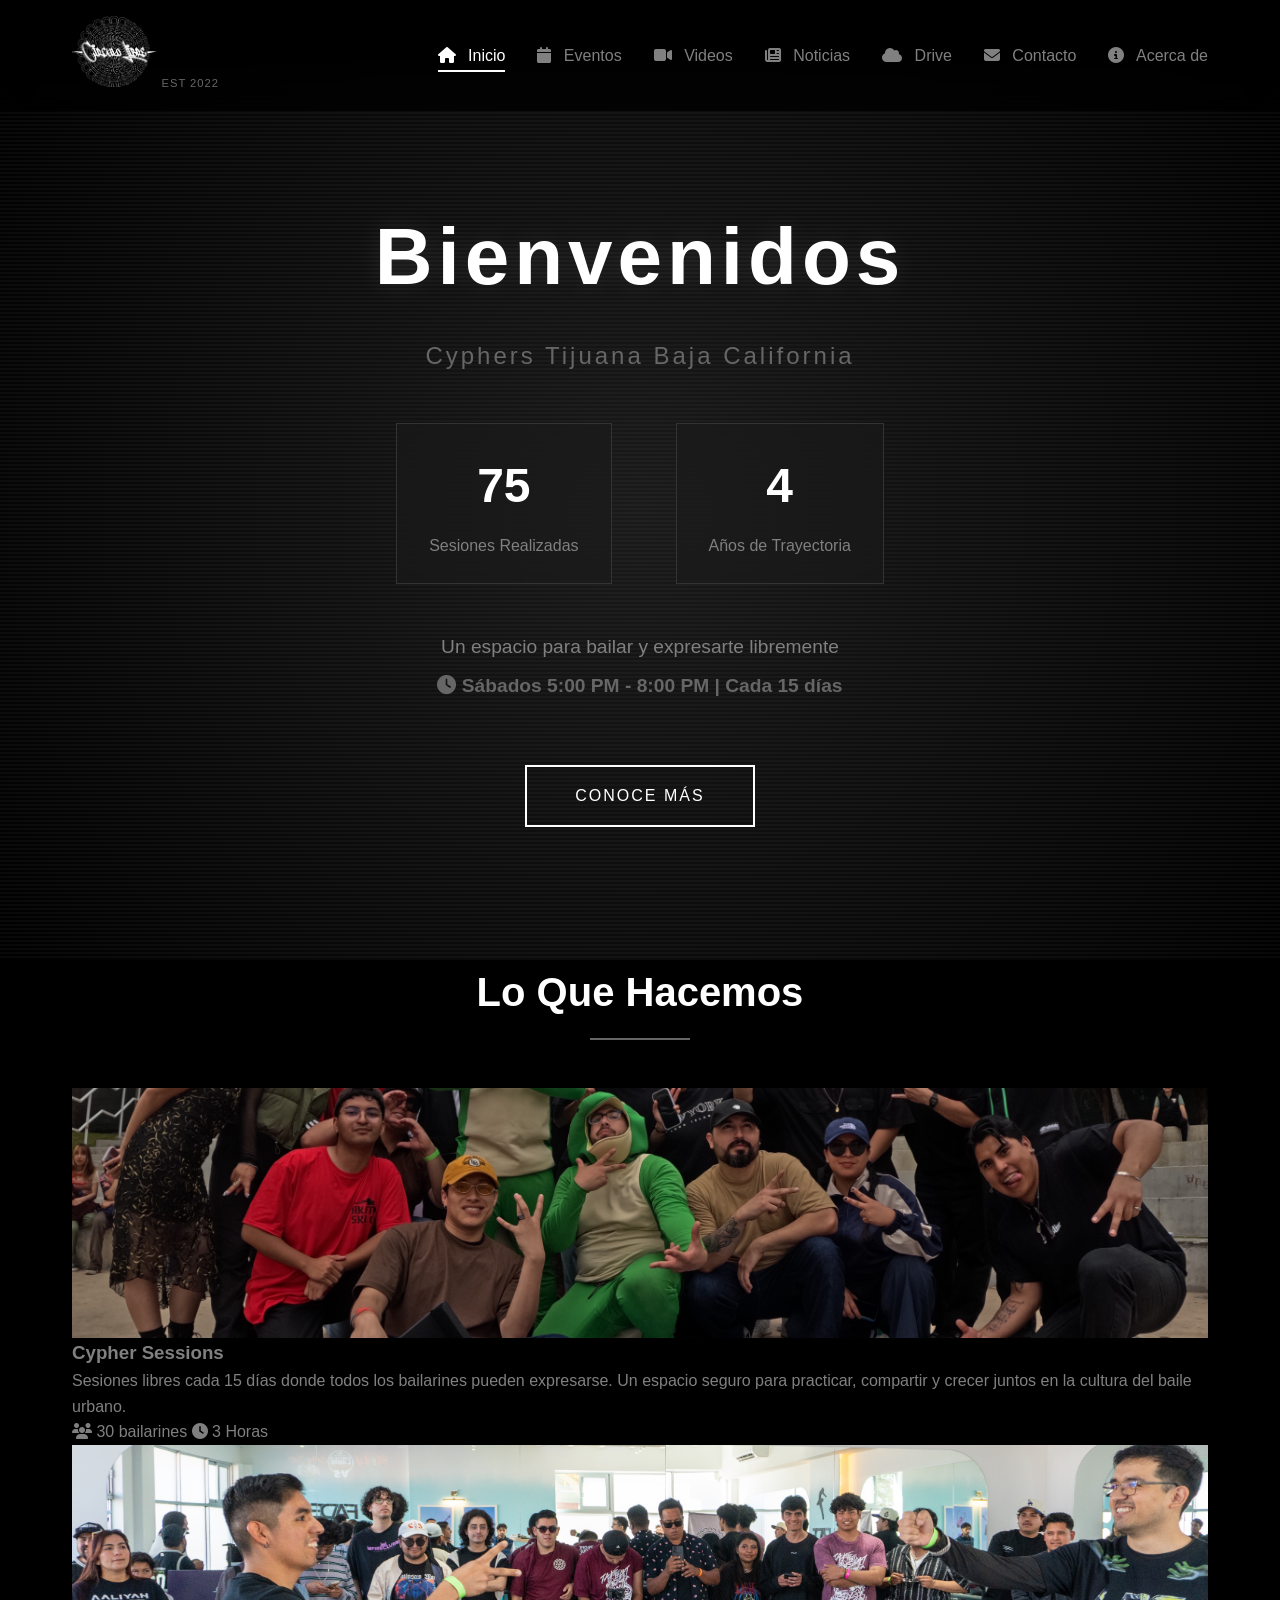
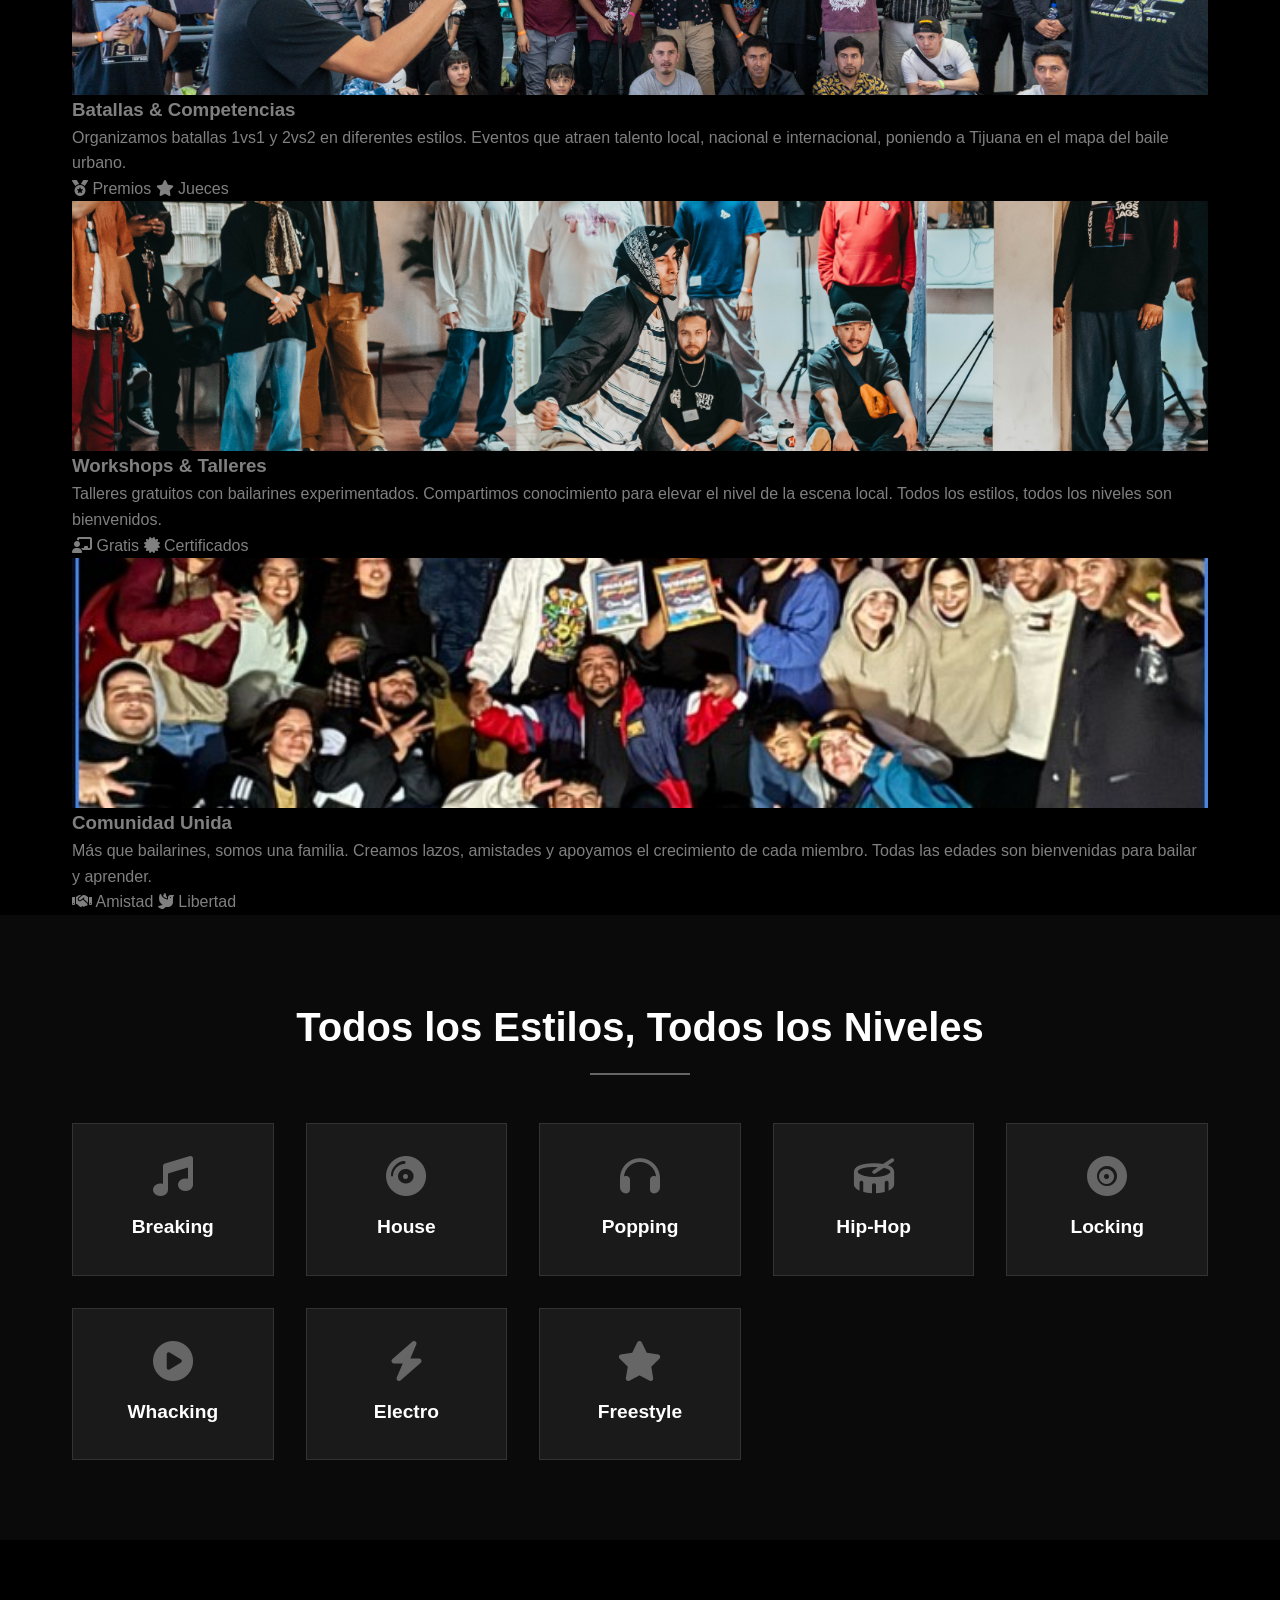
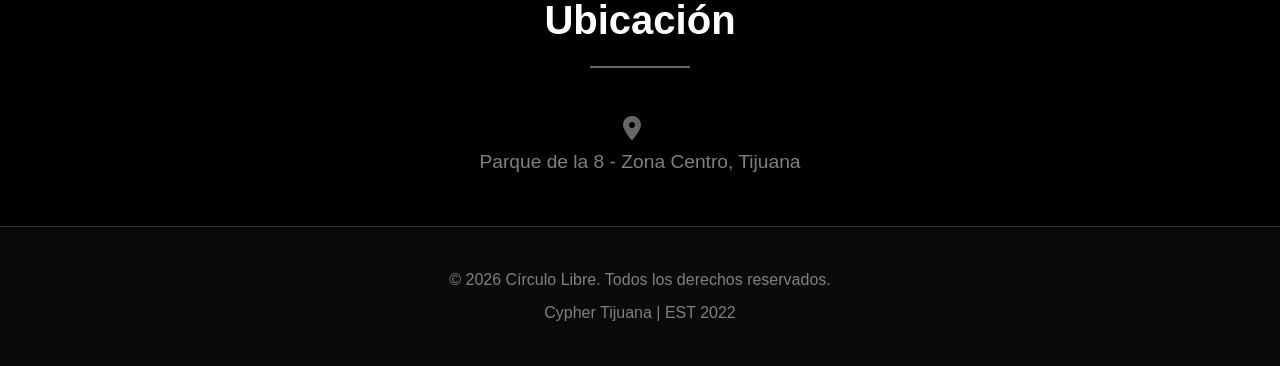
<file: index.html>
<!DOCTYPE html>
<html lang="es">
<head>
    <meta charset="UTF-8">
    <meta name="viewport" content="width=device-width, initial-scale=1.0">
    <title>Círculo Libre - Cyphers Tijuana</title>
    <link rel="stylesheet" href="styles.css">
    <link rel="stylesheet" href="https://cdnjs.cloudflare.com/ajax/libs/font-awesome/6.4.0/css/all.min.css">
</head>
<body>
    <nav class="navbar">
        <div class="nav-container">
            <div class="nav-logo">
                  <img src="img/circulo.png" alt="Circulo Libre" style="width: 85px; height: auto;">
                <span class="nav-subtitle">EST 2022</span>
            </div>
            <ul class="nav-menu">
                <li><a href="index.html" class="active"><i class="fas fa-home"></i> Inicio</a></li>
                <li><a href="eventos.html"><i class="fas fa-calendar"></i> Eventos</a></li>
                <li><a href="videos.html"><i class="fas fa-video"></i> Videos</a></li>
                <li><a href="noticias.html"><i class="fas fa-newspaper"></i> Noticias</a></li>
                <li><a href="drive.html"><i class="fas fa-cloud"></i> Drive</a></li>
                <li><a href="contacto.html"><i class="fas fa-envelope"></i> Contacto</a></li>
                <li><a href="acerca.html"><i class="fas fa-info-circle"></i> Acerca de</a></li>
            </ul>
            <div class="hamburger">
                <span></span>
                <span></span>
                <span></span>
            </div>
        </div>
    </nav>

    <section class="hero">
        <div class="hero-content">
            <h1 class="hero-title animate-fade-in">Bienvenidos</h1>
            <p class="hero-subtitle animate-slide-up">Cyphers Tijuana Baja California</p>
            <div class="hero-stats animate-fade-in">
                <div class="stat-box">
                    <h2 class="stat-number" data-target="75">0</h2>
                    <p>Sesiones Realizadas</p>
                </div>
                <div class="stat-box">
                    <h2 class="stat-number" data-target="4">0</h2>
                    <p>Años de Trayectoria</p>
                </div>
            </div>
            <div class="hero-description animate-slide-up">
                <p>Un espacio para bailar y expresarte libremente</p>
                <p class="schedule"><i class="fas fa-clock"></i> Sábados 5:00 PM - 8:00 PM | Cada 15 días</p>
            </div>
            <a href="#featured" class="cta-button animate-pulse">Conoce Más</a>
        </div>
        <div class="hero-bg"></div>
    </section>

    <!-- Sección "Lo Que Hacemos" con 4 fotos -->
    <section id="featured" class="featured-section">
        <div class="container">
            <h2 class="section-title">Lo Que Hacemos</h2>
            <div class="featured-grid">
                <div class="featured-card animate-fade-in">
                    <div class="featured-image">
                        <img src="img/eventos/geck.jpg" alt="Cypher Sessions">
                        <div class="featured-overlay">
                            <i class="fas fa-circle-notch"></i>
                        </div>
                    </div>
                    <div class="featured-content">
                        <h3>Cypher Sessions</h3>
                        <p>Sesiones libres cada 15 días donde todos los bailarines pueden expresarse. Un espacio seguro para practicar, compartir y crecer juntos en la cultura del baile urbano.</p>
                        <div class="featured-stats">
                            <span><i class="fas fa-users"></i> 30 bailarines</span>
                            <span><i class="fas fa-clock"></i> 3 Horas</span>
                        </div>
                    </div>
                </div>

                <div class="featured-card animate-fade-in">
                    <div class="featured-image">
                        <img src="img/eventos/an4.JPG" alt="Batallas">
                        <div class="featured-overlay">
                            <i class="fas fa-trophy"></i>
                        </div>
                    </div>
                    <div class="featured-content">
                        <h3>Batallas & Competencias</h3>
                        <p>Organizamos batallas 1vs1 y 2vs2 en diferentes estilos. Eventos que atraen talento local, nacional e internacional, poniendo a Tijuana en el mapa del baile urbano.</p>
                        <div class="featured-stats">
                            <span><i class="fas fa-medal"></i> Premios</span>
                            <span><i class="fas fa-star"></i> Jueces </span>
                        </div>
                    </div>
                </div>

                <div class="featured-card animate-fade-in">
                    <div class="featured-image">
                        <img src="img/eventos/an3.jpg" alt="Workshops">
                        <div class="featured-overlay">
                            <i class="fas fa-graduation-cap"></i>
                        </div>
                    </div>
                    <div class="featured-content">
                        <h3>Workshops & Talleres</h3>
                        <p>Talleres gratuitos con bailarines experimentados. Compartimos conocimiento para elevar el nivel de la escena local. Todos los estilos, todos los niveles son bienvenidos.</p>
                        <div class="featured-stats">
                            <span><i class="fas fa-chalkboard-teacher"></i> Gratis</span>
                            <span><i class="fas fa-certificate"></i> Certificados</span>
                        </div>
                    </div>
                </div>

                <div class="featured-card animate-fade-in">
                    <div class="featured-image">
                        <img src="img/eventos/an2.jpg" alt="Comunidad">
                        <div class="featured-overlay">
                            <i class="fas fa-heart"></i>
                        </div>
                    </div>
                    <div class="featured-content">
                        <h3>Comunidad Unida</h3>
                        <p>Más que bailarines, somos una familia. Creamos lazos, amistades y apoyamos el crecimiento de cada miembro. Todas las edades son bienvenidas para bailar y aprender.</p>
                        <div class="featured-stats">
                            <span><i class="fas fa-handshake"></i> Amistad</span>
                            <span><i class="fas fa-dove"></i> Libertad</span>
                        </div>
                    </div>
                </div>
            </div>
        </div>
    </section>

    <section class="info-section">
        <div class="container">
            <h2 class="section-title">Todos los Estilos, Todos los Niveles</h2>
            <div class="styles-grid">
                <div class="style-card">
                    <i class="fas fa-music"></i>
                    <h3>Breaking</h3>
                </div>
                <div class="style-card">
                    <i class="fas fa-compact-disc"></i>
                    <h3>House</h3>
                </div>
                <div class="style-card">
                    <i class="fas fa-headphones"></i>
                    <h3>Popping</h3>
                </div>
                <div class="style-card">
                    <i class="fas fa-drum"></i>
                    <h3>Hip-Hop</h3>
                </div>
                <div class="style-card">
                    <i class="fas fa-record-vinyl"></i>
                    <h3>Locking</h3>
                </div>
                <div class="style-card">
                    <i class="fas fa-play-circle"></i>
                    <h3>Whacking</h3>
                </div>
                <div class="style-card">
                    <i class="fas fa-bolt"></i>
                    <h3>Electro</h3>
                </div>
                <div class="style-card">
                    <i class="fas fa-star"></i>
                    <h3>Freestyle</h3>
                </div>
            </div>
        </div>
    </section>

    <section class="location-section">
        <div class="container">
            <h2 class="section-title">Ubicación</h2>
            <div class="location-info">
                <i class="fas fa-map-marker-alt"></i>
                <p>Parque de la 8 - Zona Centro, Tijuana</p>
            </div>
        </div>
    </section>

    <footer class="footer">
        <div class="footer-content">
                <p>&copy; 2026 Círculo Libre</p>
            <p>Cypher Tijuana | EST 2022</p>
        </div>
    </footer>

    <script src="script.js"></script>
</body>
</html>
</file>
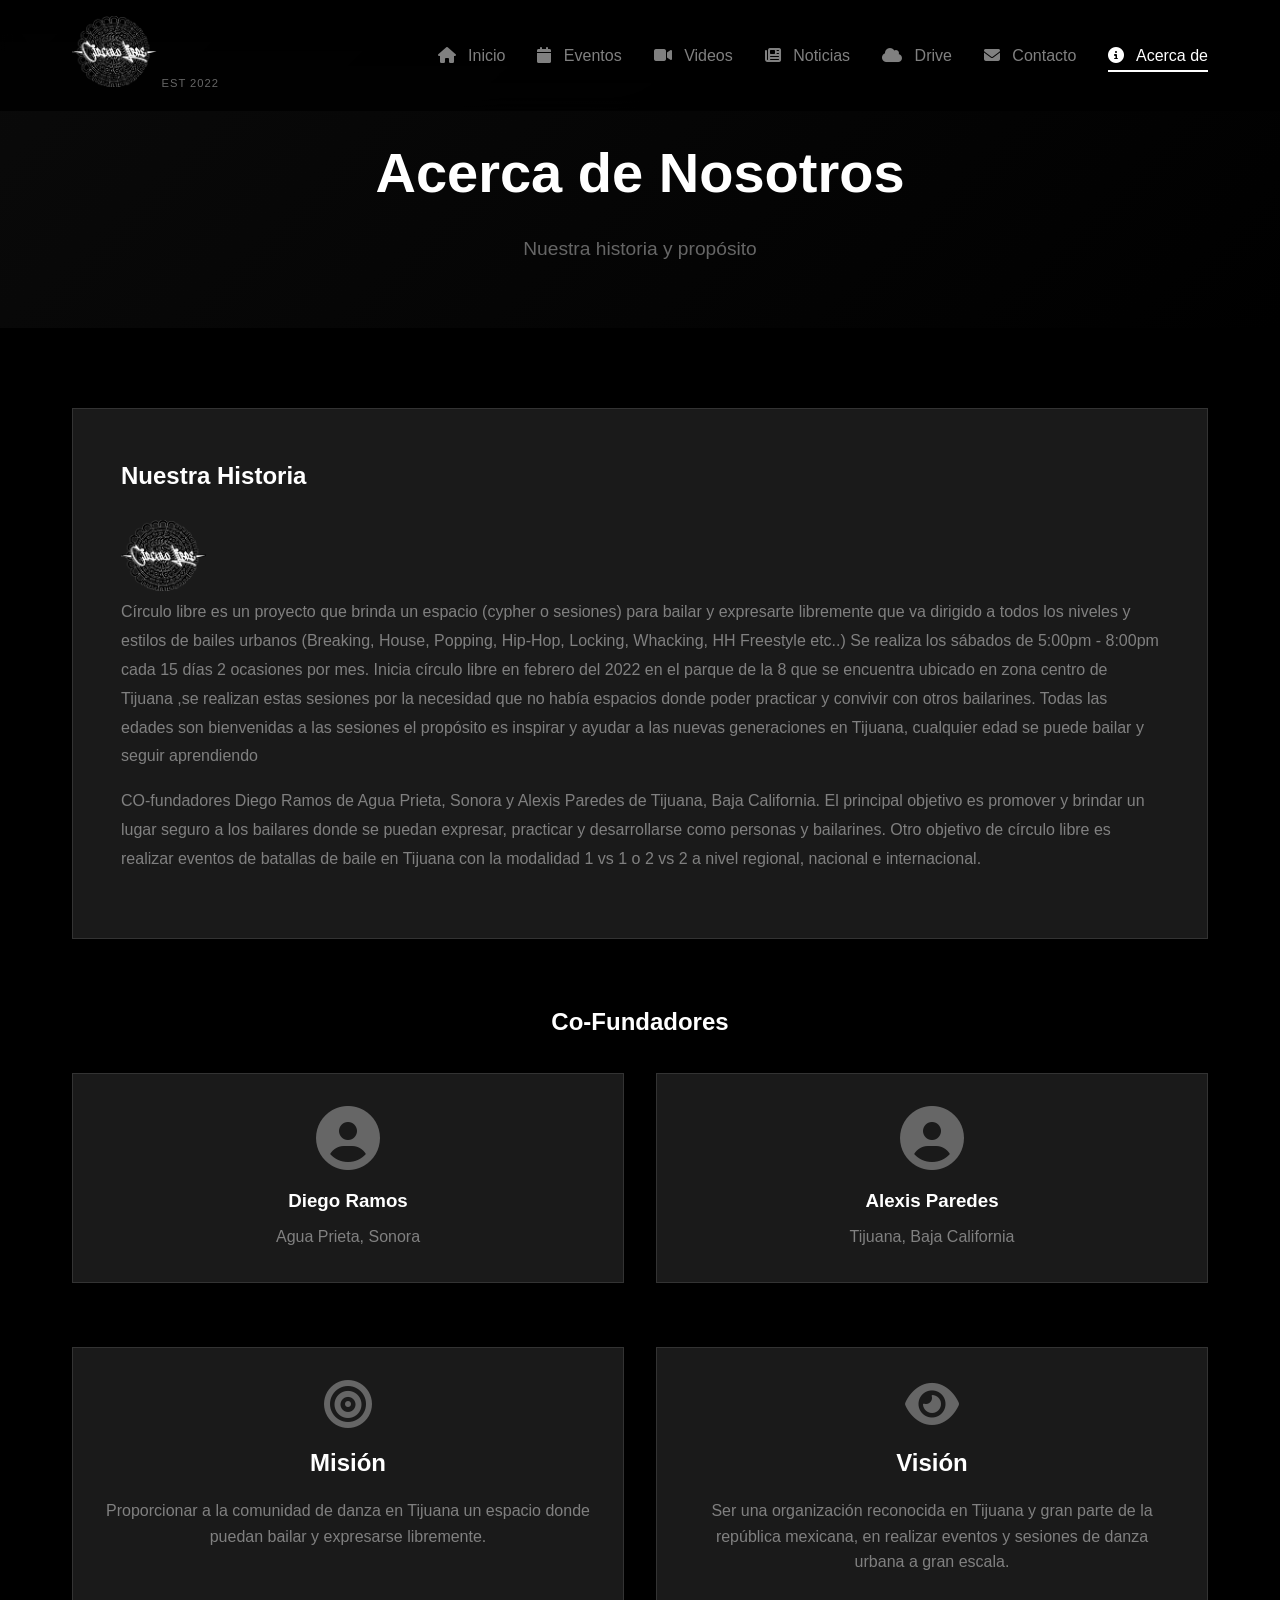
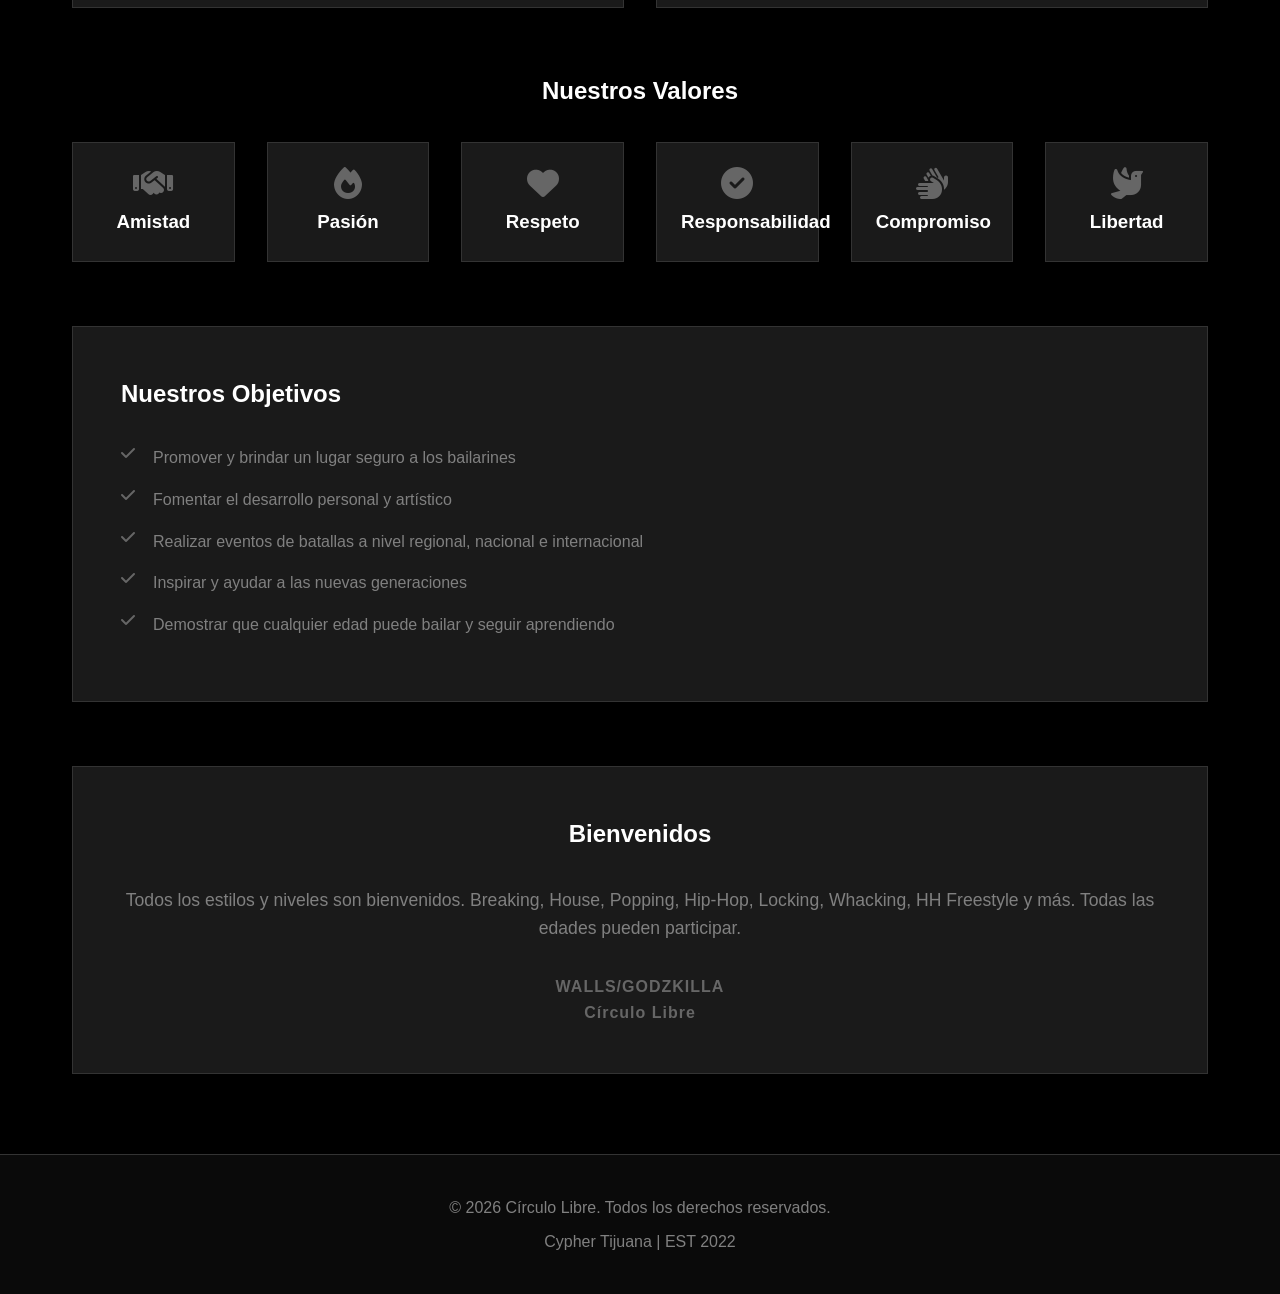
<file: acerca.html>
<!DOCTYPE html>
<html lang="es">
<head>
    <meta charset="UTF-8">
    <meta name="viewport" content="width=device-width, initial-scale=1.0">
    <title>Acerca de - Círculo Libre</title>
    <link rel="stylesheet" href="styles.css">
    <link rel="stylesheet" href="https://cdnjs.cloudflare.com/ajax/libs/font-awesome/6.4.0/css/all.min.css">
</head>
<body>
    <nav class="navbar">
        <div class="nav-container">
            <div class="nav-logo">
             <img src="img/circulo.png" alt="Circulo Libre" style="width: 85px; height: auto;">
                <span class="nav-subtitle">EST 2022</span>
            </div>
            <ul class="nav-menu">
                <li><a href="index.html"><i class="fas fa-home"></i> Inicio</a></li>
                <li><a href="eventos.html"><i class="fas fa-calendar"></i> Eventos</a></li>
                <li><a href="videos.html"><i class="fas fa-video"></i> Videos</a></li>
                <li><a href="noticias.html"><i class="fas fa-newspaper"></i> Noticias</a></li>
                <li><a href="drive.html"><i class="fas fa-cloud"></i> Drive</a></li>
                <li><a href="contacto.html"><i class="fas fa-envelope"></i> Contacto</a></li>
                <li><a href="acerca.html" class="active"><i class="fas fa-info-circle"></i> Acerca de</a></li>
            </ul>
            <div class="hamburger">
                <span></span>
                <span></span>
                <span></span>
            </div>
        </div>
    </nav>

    <section class="page-header">
        <h1 class="page-title animate-fade-in">Acerca de Nosotros</h1>
        <p class="page-subtitle animate-slide-up">Nuestra historia y propósito</p>
    </section>

    <section class="about-section">
        <div class="container">
            <div class="about-story animate-fade-in">
                <h2>Nuestra Historia</h2>
                <img src="img/circulo.png" alt="Circulo Libre" style="width: 85px; height: auto;">
                <p>Círculo libre es un proyecto que brinda un espacio (cypher o sesiones) para bailar y expresarte libremente que va dirigido a todos los niveles y estilos de bailes urbanos (Breaking, House, Popping, Hip-Hop, Locking, Whacking, HH Freestyle  etc..) Se realiza los 
                    sábados de 5:00pm - 8:00pm cada 15 días 2 ocasiones por mes. Inicia círculo libre en febrero del 2022 en el parque de la 8 que se encuentra ubicado en zona centro de Tijuana ,se realizan  estas sesiones  por la necesidad  que no había espacios donde poder practicar y convivir con otros bailarines. Todas las edades  son bienvenidas a las sesiones el propósito es inspirar y ayudar a las nuevas  generaciones en Tijuana, cualquier edad se puede bailar  y seguir aprendiendo</p>
                <p>CO-fundadores Diego Ramos de Agua Prieta, Sonora y Alexis Paredes  de Tijuana, Baja California. El principal objetivo es promover y brindar un lugar seguro a los bailares donde se puedan expresar, practicar y desarrollarse como personas y bailarines. Otro objetivo de círculo libre es realizar eventos de batallas de baile en Tijuana con la modalidad 1 vs 1 o 2 vs 2 a nivel regional, nacional e internacional.</p>
            </div>

            <div class="founders animate-fade-in">
                <h2>Co-Fundadores</h2>
                <div class="founders-grid">
                    <div class="founder-card">
                        <i class="fas fa-user-circle"></i>
                        <h3>Diego Ramos</h3>
                        <p>Agua Prieta, Sonora</p>
                    </div>
                    <div class="founder-card">
                        <i class="fas fa-user-circle"></i>
                        <h3>Alexis Paredes</h3>
                        <p>Tijuana, Baja California</p>
                    </div>
                </div>
            </div>

            <div class="mission-vision animate-fade-in">
                <div class="mv-card">
                    <i class="fas fa-bullseye"></i>
                    <h2>Misión</h2>
                    <p>Proporcionar a la comunidad de danza en Tijuana un espacio donde puedan bailar y expresarse libremente.</p>
                </div>
                <div class="mv-card">
                    <i class="fas fa-eye"></i>
                    <h2>Visión</h2>
                    <p>Ser una organización reconocida en Tijuana y gran parte de la república mexicana, en realizar eventos y sesiones de danza urbana a gran escala.</p>
                </div>
            </div>

            <div class="values animate-fade-in">
                <h2>Nuestros Valores</h2>
                <div class="values-grid">
                    <div class="value-item">
                        <i class="fas fa-handshake"></i>
                        <h3>Amistad</h3>
                    </div>
                    <div class="value-item">
                        <i class="fas fa-fire"></i>
                        <h3>Pasión</h3>
                    </div>
                    <div class="value-item">
                        <i class="fas fa-heart"></i>
                        <h3>Respeto</h3>
                    </div>
                    <div class="value-item">
                        <i class="fas fa-check-circle"></i>
                        <h3>Responsabilidad</h3>
                    </div>
                    <div class="value-item">
                        <i class="fas fa-hands"></i>
                        <h3>Compromiso</h3>
                    </div>
                    <div class="value-item">
                        <i class="fas fa-dove"></i>
                        <h3>Libertad</h3>
                    </div>
                </div>
            </div>

            <div class="objectives animate-fade-in">
                <h2>Nuestros Objetivos</h2>
                <ul class="objectives-list">
                    <li><i class="fas fa-check"></i> Promover y brindar un lugar seguro a los bailarines</li>
                    <li><i class="fas fa-check"></i> Fomentar el desarrollo personal y artístico</li>
                    <li><i class="fas fa-check"></i> Realizar eventos de batallas a nivel regional, nacional e internacional</li>
                    <li><i class="fas fa-check"></i> Inspirar y ayudar a las nuevas generaciones</li>
                    <li><i class="fas fa-check"></i> Demostrar que cualquier edad puede bailar y seguir aprendiendo</li>
                </ul>
            </div>

            <div class="welcome-message animate-fade-in">
                <h2>Bienvenidos</h2>
                <p class="welcome-text">Todos los estilos y niveles son bienvenidos. Breaking, House, Popping, Hip-Hop, Locking, Whacking, HH Freestyle y más. Todas las edades pueden participar.</p>
                <p class="signature">WALLS/GODZKILLA<br>Círculo Libre</p>
            </div>
        </div>
    </section>

    <footer class="footer">
        <div class="footer-content">
            <p>&copy; 2026 Círculo Libre</p>
            <p>Cypher Tijuana | EST 2022</p>
        </div>
    </footer>

    <script src="script.js"></script>
</body>
</html>
</file>
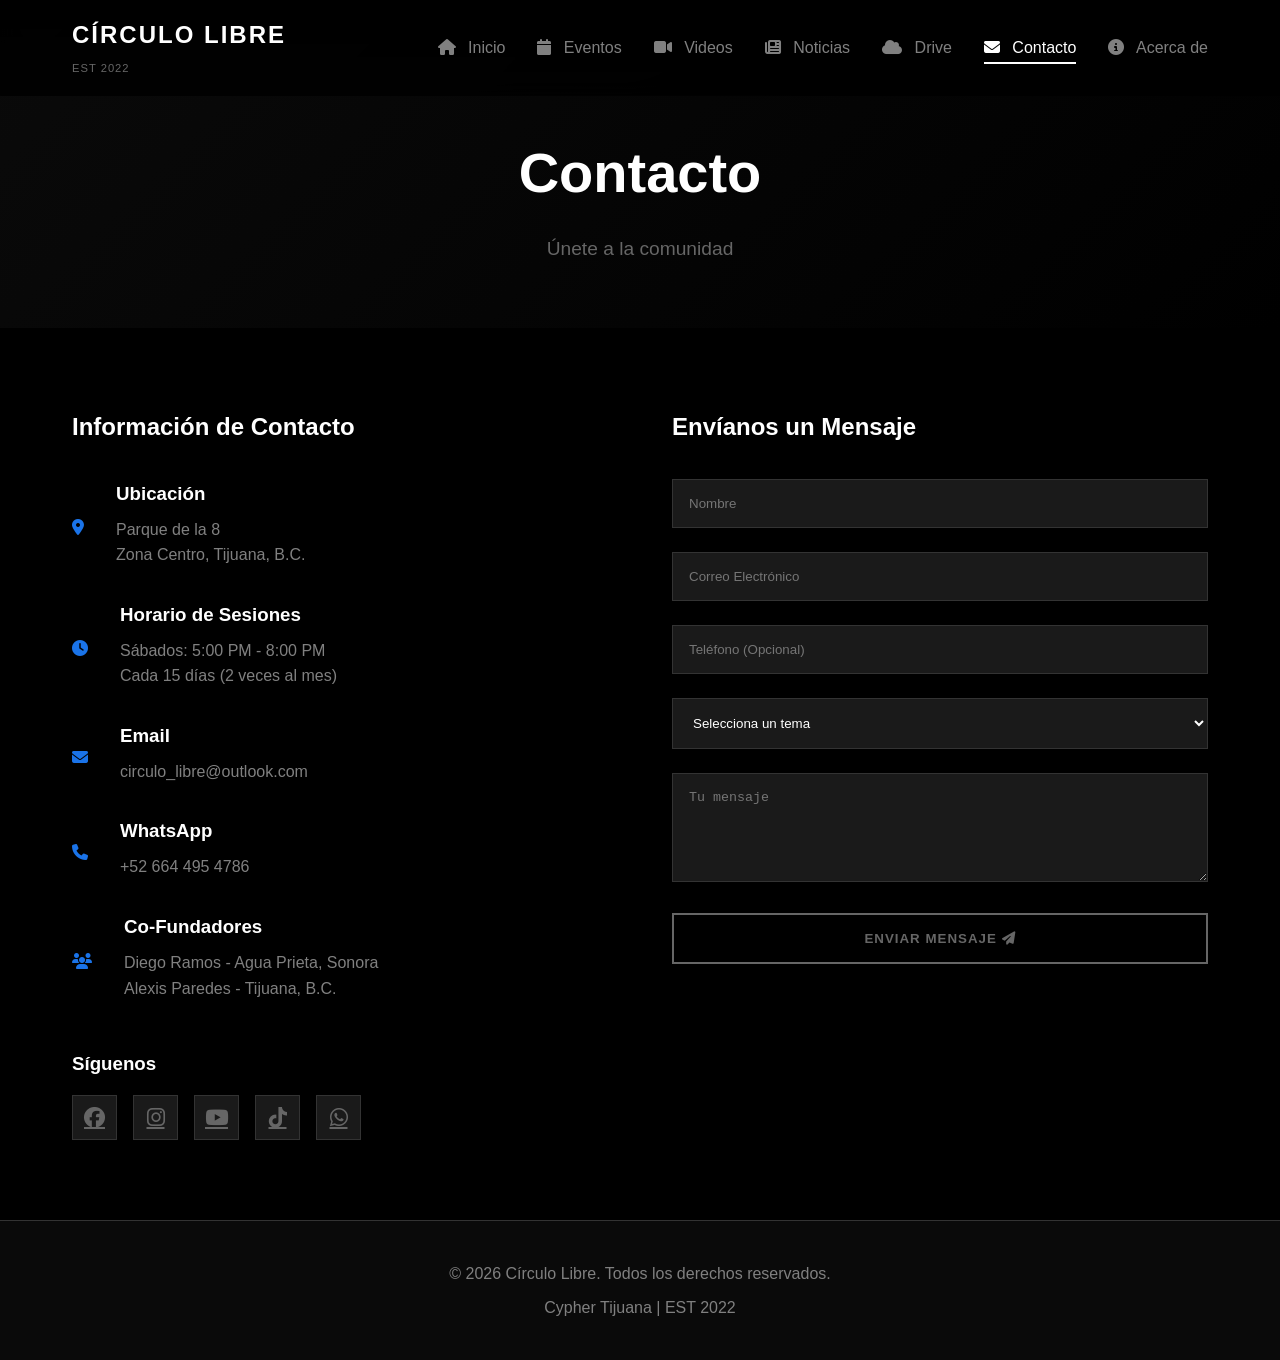
<file: contacto.html>
<!DOCTYPE html>
<html lang="es">
<head>
    <meta charset="UTF-8">
    <meta name="viewport" content="width=device-width, initial-scale=1.0">
    <title>Contacto - Círculo Libre</title>
    <link rel="stylesheet" href="styles.css">
    <link rel="stylesheet" href="https://cdnjs.cloudflare.com/ajax/libs/font-awesome/6.4.0/css/all.min.css">
</head>
<body>
    <nav class="navbar">
        <div class="nav-container">
            <div class="nav-logo">
                <h1>CÍRCULO LIBRE</h1>
                <span class="nav-subtitle">EST 2022</span>
            </div>
            <ul class="nav-menu">
                <li><a href="index.html"><i class="fas fa-home"></i> Inicio</a></li>
                <li><a href="eventos.html"><i class="fas fa-calendar"></i> Eventos</a></li>
                <li><a href="videos.html"><i class="fas fa-video"></i> Videos</a></li>
                <li><a href="noticias.html"><i class="fas fa-newspaper"></i> Noticias</a></li>
                <li><a href="drive.html"><i class="fas fa-cloud"></i> Drive</a></li>
                <li><a href="contacto.html" class="active"><i class="fas fa-envelope"></i> Contacto</a></li>
                <li><a href="acerca.html"><i class="fas fa-info-circle"></i> Acerca de</a></li>
            </ul>
            <div class="hamburger">
                <span></span>
                <span></span>
                <span></span>
            </div>
        </div>
    </nav>

    <section class="page-header">
        <h1 class="page-title animate-fade-in">Contacto</h1>
        <p class="page-subtitle animate-slide-up">Únete a la comunidad</p>
    </section>

    <section class="contact-section">
        <div class="container">
            <div class="contact-content">
                <div class="contact-info animate-fade-in">
                    <h2>Información de Contacto</h2>
                    <div class="info-item">
                        <i class="fas fa-map-marker-alt"></i>
                        <div>
                            <h3>Ubicación</h3>
                            <p>Parque de la 8</p>
                            <p>Zona Centro, Tijuana, B.C.</p>
                        </div>
                    </div>
                    <div class="info-item">
                        <i class="fas fa-clock"></i>
                        <div>
                            <h3>Horario de Sesiones</h3>
                            <p>Sábados: 5:00 PM - 8:00 PM</p>
                            <p>Cada 15 días (2 veces al mes)</p>
                        </div>
                    </div>
                    <div class="info-item">
                        <i class="fas fa-envelope"></i>
                        <div>
                            <h3>Email</h3>
                            <p>circulo_libre@outlook.com</p>
                        </div>
                    </div>
                    <div class="info-item">
                        <i class="fas fa-phone"></i>
                        <div>
                            <h3>WhatsApp</h3>
                            <p>+52 664 495 4786</p>
                        </div>
                    </div>
                    <div class="info-item">
                        <i class="fas fa-users"></i>
                        <div>
                            <h3>Co-Fundadores</h3>
                            <p>Diego Ramos - Agua Prieta, Sonora</p>
                            <p>Alexis Paredes - Tijuana, B.C.</p>
                        </div>
                    </div>
                    <div class="social-links">
                        <h3>Síguenos</h3>
                        <div class="social-icons">
                            <!-- FACEBOOK - Cambia TU_PAGINA_FACEBOOK -->
                            <a href="https://www.facebook.com/TU_PAGINA_FACEBOOK" 
                               target="_blank" 
                               aria-label="Facebook">
                                <i class="fab fa-facebook"></i>
                            </a>
                            
                            <!-- INSTAGRAM - Cambia TU_USUARIO_INSTAGRAM -->
                            <a href="https://www.instagram.com/circulo_libre" 
                               target="_blank" 
                               aria-label="Instagram">
                                <i class="fab fa-instagram"></i>
                            </a>
                            
                            <!-- YOUTUBE - Cambia TU_CANAL_YOUTUBE -->
                            <a href="https://www.youtube.com/c/TU_CANAL_YOUTUBE" 
                               target="_blank" 
                               aria-label="YouTube">
                                <i class="fab fa-youtube"></i>
                            </a>
                            
                            <!-- TIKTOK - Cambia TU_USUARIO_TIKTOK -->
                            <a href="https://www.tiktok.com/@TU_USUARIO_TIKTOK" 
                               target="_blank" 
                               aria-label="TikTok">
                                <i class="fab fa-tiktok"></i>
                            </a>
                            
                            <!-- WHATSAPP - Cambia TU_NUMERO (sin espacios ni guiones) -->
                            <a href="https://wa.me/526644954786?text=Hola,%20me%20interesa%20información%20sobre%20Círculo%20Libre" 
                               target="_blank" 
                               aria-label="WhatsApp">
                                <i class="fab fa-whatsapp"></i>
                            </a>
                        </div>
                    </div>
                </div>

                <div class="contact-form-wrapper animate-fade-in">
                    <h2>Envíanos un Mensaje</h2>
                    
                    <!-- OPCIÓN 1: FORMSPREE (Recomendado - Gratis hasta 50 envíos/mes) -->
                    <!-- Regístrate en https://formspree.io y obtén tu endpoint -->
                    <form class="contact-form" 
                          action="https://formspree.io/f/mjgloowb" 
                          method="POST">
                        
                        <div class="form-group">
                            <input type="text" name="name" placeholder="Nombre" required>
                        </div>
                        <div class="form-group">
                            <input type="email" name="email" placeholder="Correo Electrónico" required>
                        </div>
                        <div class="form-group">
                            <input type="tel" name="phone" placeholder="Teléfono (Opcional)">
                        </div>
                        <div class="form-group">
                            <select name="subject" required>
                                <option value="">Selecciona un tema</option>
                                <option value="sesiones">Información sobre sesiones</option>
                                <option value="eventos">Eventos y batallas</option>
                                <option value="colaboracion">Colaboración</option>
                                <option value="otro">Otro</option>
                            </select>
                        </div>
                        <div class="form-group">
                            <textarea name="message" placeholder="Tu mensaje" rows="5" required></textarea>
                        </div>
                        <button type="submit" class="submit-btn">
                            Enviar Mensaje <i class="fas fa-paper-plane"></i>
                        </button>
                    </form>

                    <!-- OPCIÓN 2: MAILTO (Más simple pero abre el correo del usuario) -->
                    <!-- 
                    <form class="contact-form" 
                          action="mailto:tucorreo@ejemplo.com" 
                          method="post" 
                          enctype="text/plain">
                    -->
                </div>
            </div>
        </div>
    </section>

    <footer class="footer">
        <div class="footer-content">
            <p>&copy; 2024 Círculo Libre. Todos los derechos reservados.</p>
            <p>Cypher Tijuana | EST 2022</p>
        </div>
    </footer>

    <script src="script.js"></script>
</body>
</html>
</file>
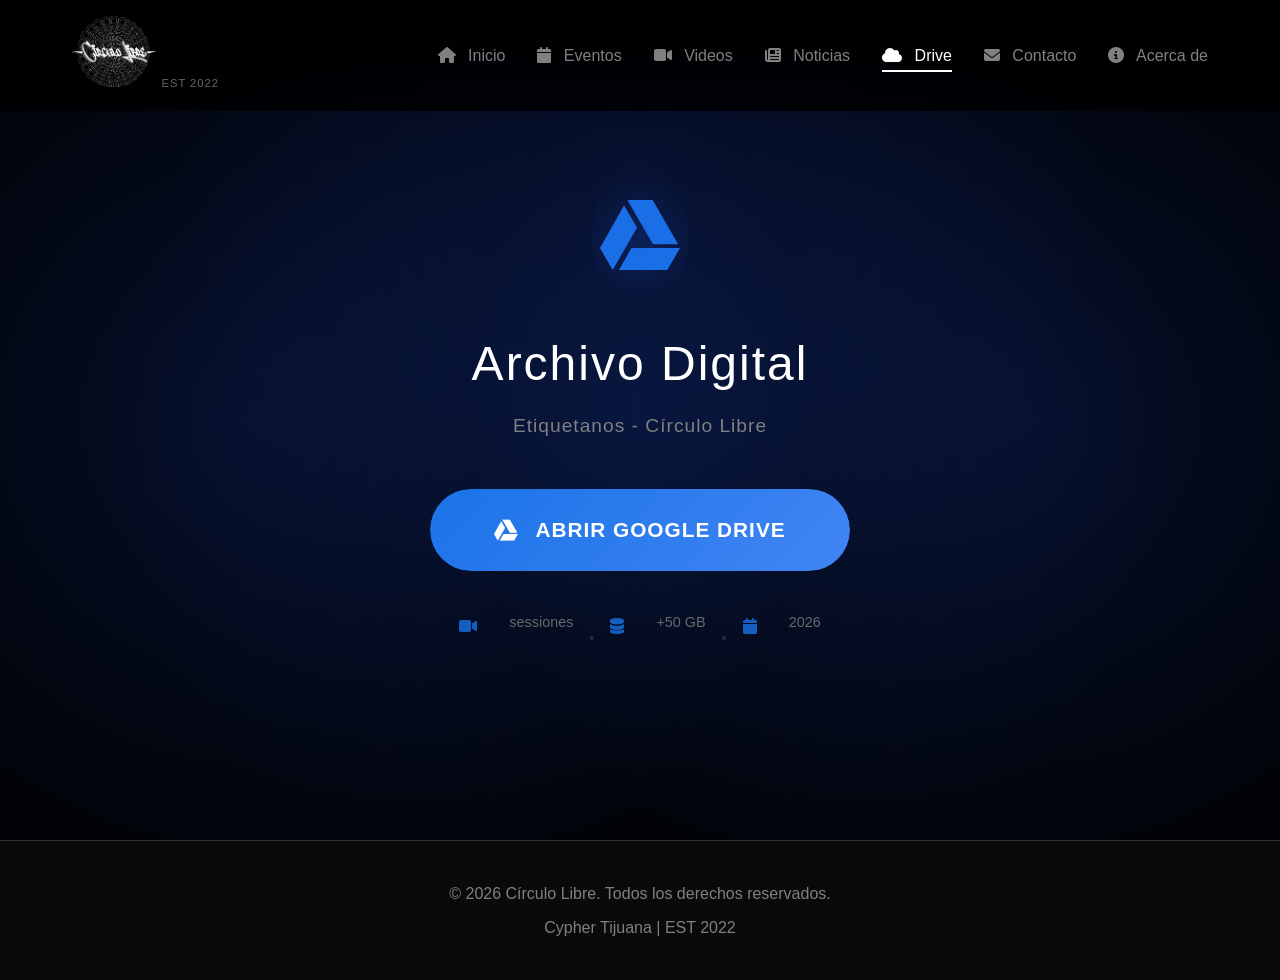
<file: drive.html>
<!DOCTYPE html>
<html lang="es">
<head>
    <meta charset="UTF-8">
    <meta name="viewport" content="width=device-width, initial-scale=1.0">
    <title>Drive - Círculo Libre</title>
    <link rel="stylesheet" href="styles.css">
    <link rel="stylesheet" href="https://cdnjs.cloudflare.com/ajax/libs/font-awesome/6.4.0/css/all.min.css">
</head>
<body>
    <nav class="navbar">
        <div class="nav-container">
            <div class="nav-logo">
                 <img src="img/circulo.png" alt="Circulo Libre" style="width: 85px; height: auto;">
                <span class="nav-subtitle">EST 2022</span>
            </div>
            <ul class="nav-menu">
                <li><a href="index.html"><i class="fas fa-home"></i> Inicio</a></li>
                <li><a href="eventos.html"><i class="fas fa-calendar"></i> Eventos</a></li>
                <li><a href="videos.html"><i class="fas fa-video"></i> Videos</a></li>
                <li><a href="noticias.html"><i class="fas fa-newspaper"></i> Noticias</a></li>
                <li><a href="drive.html" class="active"><i class="fas fa-cloud"></i> Drive</a></li>
                <li><a href="contacto.html"><i class="fas fa-envelope"></i> Contacto</a></li>
                <li><a href="acerca.html"><i class="fas fa-info-circle"></i> Acerca de</a></li>
            </ul>
            <div class="hamburger">
                <span></span>
                <span></span>
                <span></span>
            </div>
        </div>
    </nav>

    <section class="drive-hero">
        <div class="drive-background">
            <div class="drive-particles"></div>
        </div>
        
        <div class="drive-content">
            <div class="drive-container animate-fade-in">
                <div class="drive-header">
                    <div class="drive-logo-animation">
                        <i class="fab fa-google-drive"></i>
                    </div>
                    <h1 class="drive-title">Archivo Digital</h1>
                    <p class="drive-subtitle">Etiquetanos - Círculo Libre</p>
                </div>

                <div class="drive-button-wrapper">
                    <a href="https://drive.google.com/drive/folders/1TQXe_c-QRfHR0rdLL9We0VNYAKgid8Q4?usp=sharing" 
                       target="_blank" 
                       class="drive-pro-button">
                        <span class="button-content">
                            <i class="fab fa-google-drive"></i>
                            <span class="button-text">Abrir Google Drive</span>
                        </span>
                        <span class="button-glow"></span>
                    </a>
                    
                    <div class="drive-info">
                        <span class="info-item">
                            <i class="fas fa-video"></i> sessiones
                        </span>
                        <span class="info-separator">•</span>
                        <span class="info-item">
                            <i class="fas fa-database"></i> +50 GB
                        </span>
                        <span class="info-separator">•</span>
                        <span class="info-item">
                            <i class="fas fa-calendar"></i> 2026
                        </span>
                    </div>
                </div>
            </div>
        </div>
    </section>

    <footer class="footer">
        <div class="footer-content">
               <p>&copy; 2026 Círculo Libre</p>
            <p>Cypher Tijuana | EST 2022</p>
        </div>
    </footer>

    <script src="script.js"></script>
</body>
</html>
</file>
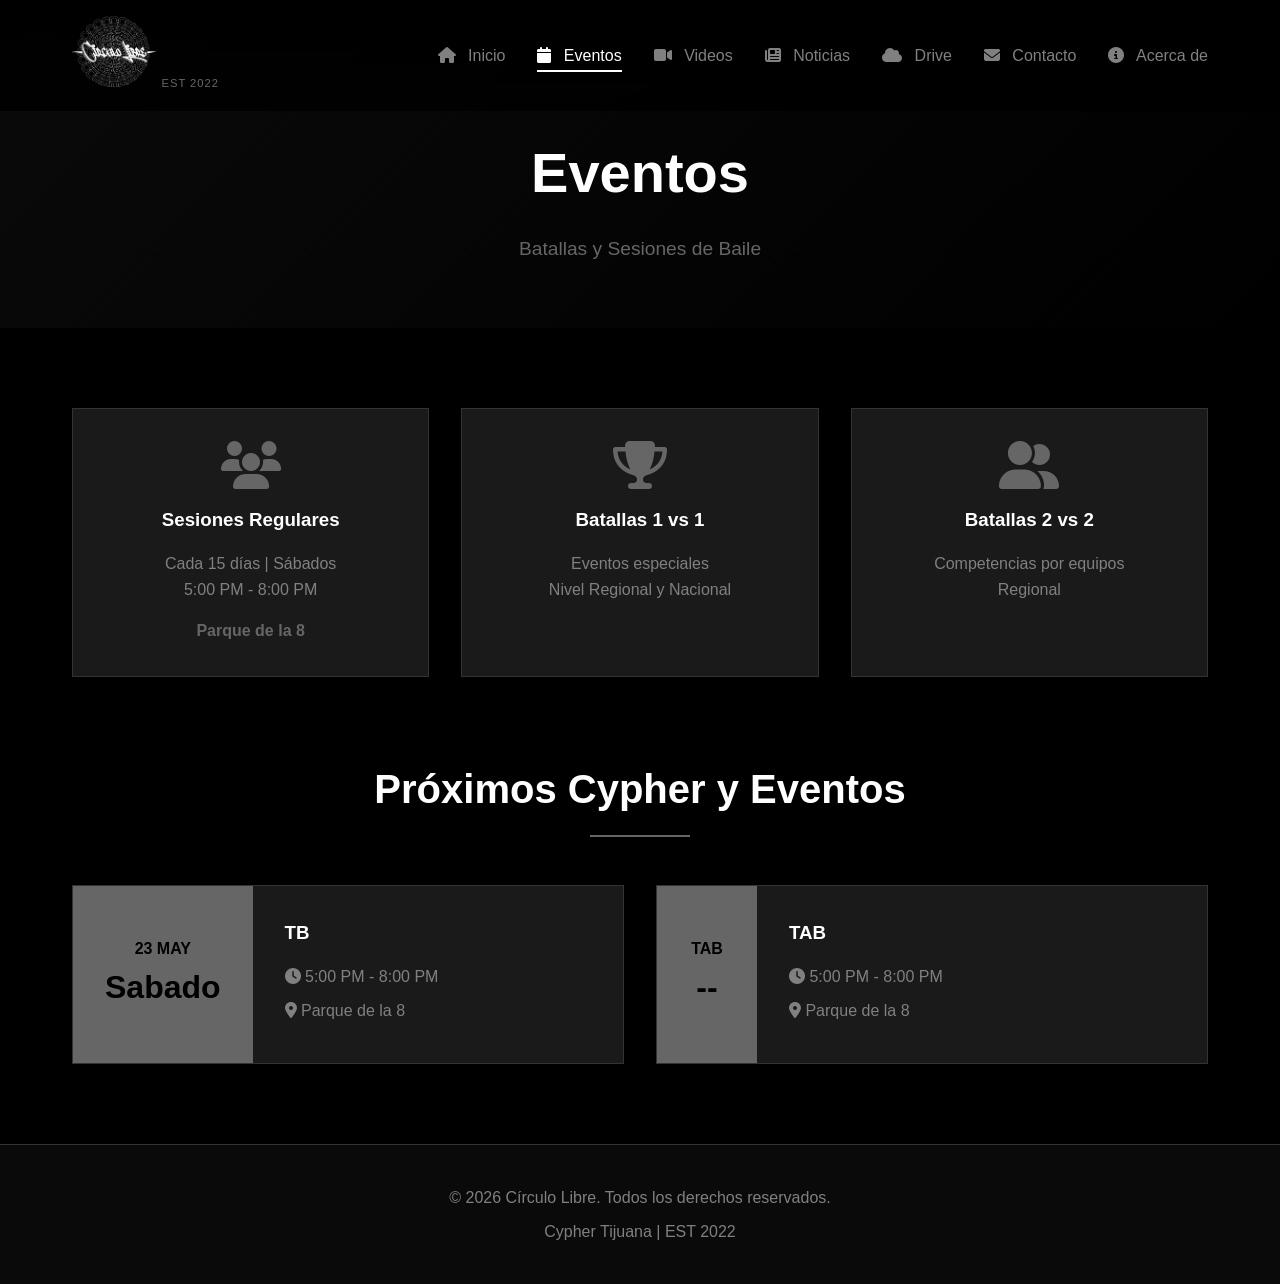
<file: eventos.html>
<!DOCTYPE html>
<html lang="es">
<head>
    <meta charset="UTF-8">
    <meta name="viewport" content="width=device-width, initial-scale=1.0">
    <title>Eventos - Círculo Libre</title>
    <link rel="stylesheet" href="styles.css">
    <link rel="stylesheet" href="https://cdnjs.cloudflare.com/ajax/libs/font-awesome/6.4.0/css/all.min.css">
</head>
<body>
    <nav class="navbar">
        <div class="nav-container">
            <div class="nav-logo">
                <img src="img/circulo.png" alt="Circulo Libre" style="width: 85px; height: auto;">
                <span class="nav-subtitle">EST 2022</span>
            </div>
            <ul class="nav-menu">
                <li><a href="index.html"><i class="fas fa-home"></i> Inicio</a></li>
                <li><a href="eventos.html" class="active"><i class="fas fa-calendar"></i> Eventos</a></li>
                <li><a href="videos.html"><i class="fas fa-video"></i> Videos</a></li>
                <li><a href="noticias.html"><i class="fas fa-newspaper"></i> Noticias</a></li>
                <li><a href="drive.html"><i class="fas fa-cloud"></i> Drive</a></li>
                <li><a href="contacto.html"><i class="fas fa-envelope"></i> Contacto</a></li>
                <li><a href="acerca.html"><i class="fas fa-info-circle"></i> Acerca de</a></li>
            </ul>
            <div class="hamburger">
                <span></span>
                <span></span>
                <span></span>
            </div>
        </div>
    </nav>

    <section class="page-header">
        <h1 class="page-title animate-fade-in">Eventos</h1>
        <p class="page-subtitle animate-slide-up">Batallas y Sesiones de Baile</p>
    </section>

    <section class="events-section">
        <div class="container">
            <div class="event-types">
                <div class="event-type-card animate-fade-in">
                    <i class="fas fa-users"></i>
                    <h3>Sesiones Regulares</h3>
                    <p>Cada 15 días | Sábados</p>
                    <p>5:00 PM - 8:00 PM</p>
                    <p class="event-location">Parque de la 8</p>
                </div>
                <div class="event-type-card animate-fade-in">
                    <i class="fas fa-trophy"></i>
                    <h3>Batallas 1 vs 1</h3>
                    <p>Eventos especiales</p>
                    <p>Nivel Regional y Nacional</p>
                </div>
                <div class="event-type-card animate-fade-in">
                    <i class="fas fa-user-friends"></i>
                    <h3>Batallas 2 vs 2</h3>
                    <p>Competencias por equipos</p>
                    <p>Regional</p>
                </div>
            </div>

            <div class="upcoming-events">
                <h2 class="section-title">Próximos Cypher y Eventos</h2>
                <div class="events-grid">
                    <div class="event-card">
                        <div class="event-date">
                            <span class="day">23 MAY</span>
                            <span class="date">Sabado</span>
                        </div>
                        <div class="event-info">
                            <h3>TB</h3>
                            <p><i class="fas fa-clock"></i> 5:00 PM - 8:00 PM</p>
                            <p><i class="fas fa-map-marker-alt"></i> Parque de la 8</p>
                        </div>
                    </div>
                    <div class="event-card">
                        <div class="event-date">
                            <span class="day">TAB</span>
                            <span class="date">--</span>
                        </div>
                        <div class="event-info">
                            <h3>TAB</h3>
                            <p><i class="fas fa-clock"></i> 5:00 PM - 8:00 PM</p>
                            <p><i class="fas fa-map-marker-alt"></i> Parque de la 8</p>
                        </div>
                    </div>
                </div>
            </div>
        </div>
    </section>

    <footer class="footer">
        <div class="footer-content">
                 <p>&copy; 2026 Círculo Libre</p>
            <p>Cypher Tijuana | EST 2022</p>
        </div>
    </footer>

    <script src="script.js"></script>
</body>
</html>
</file>
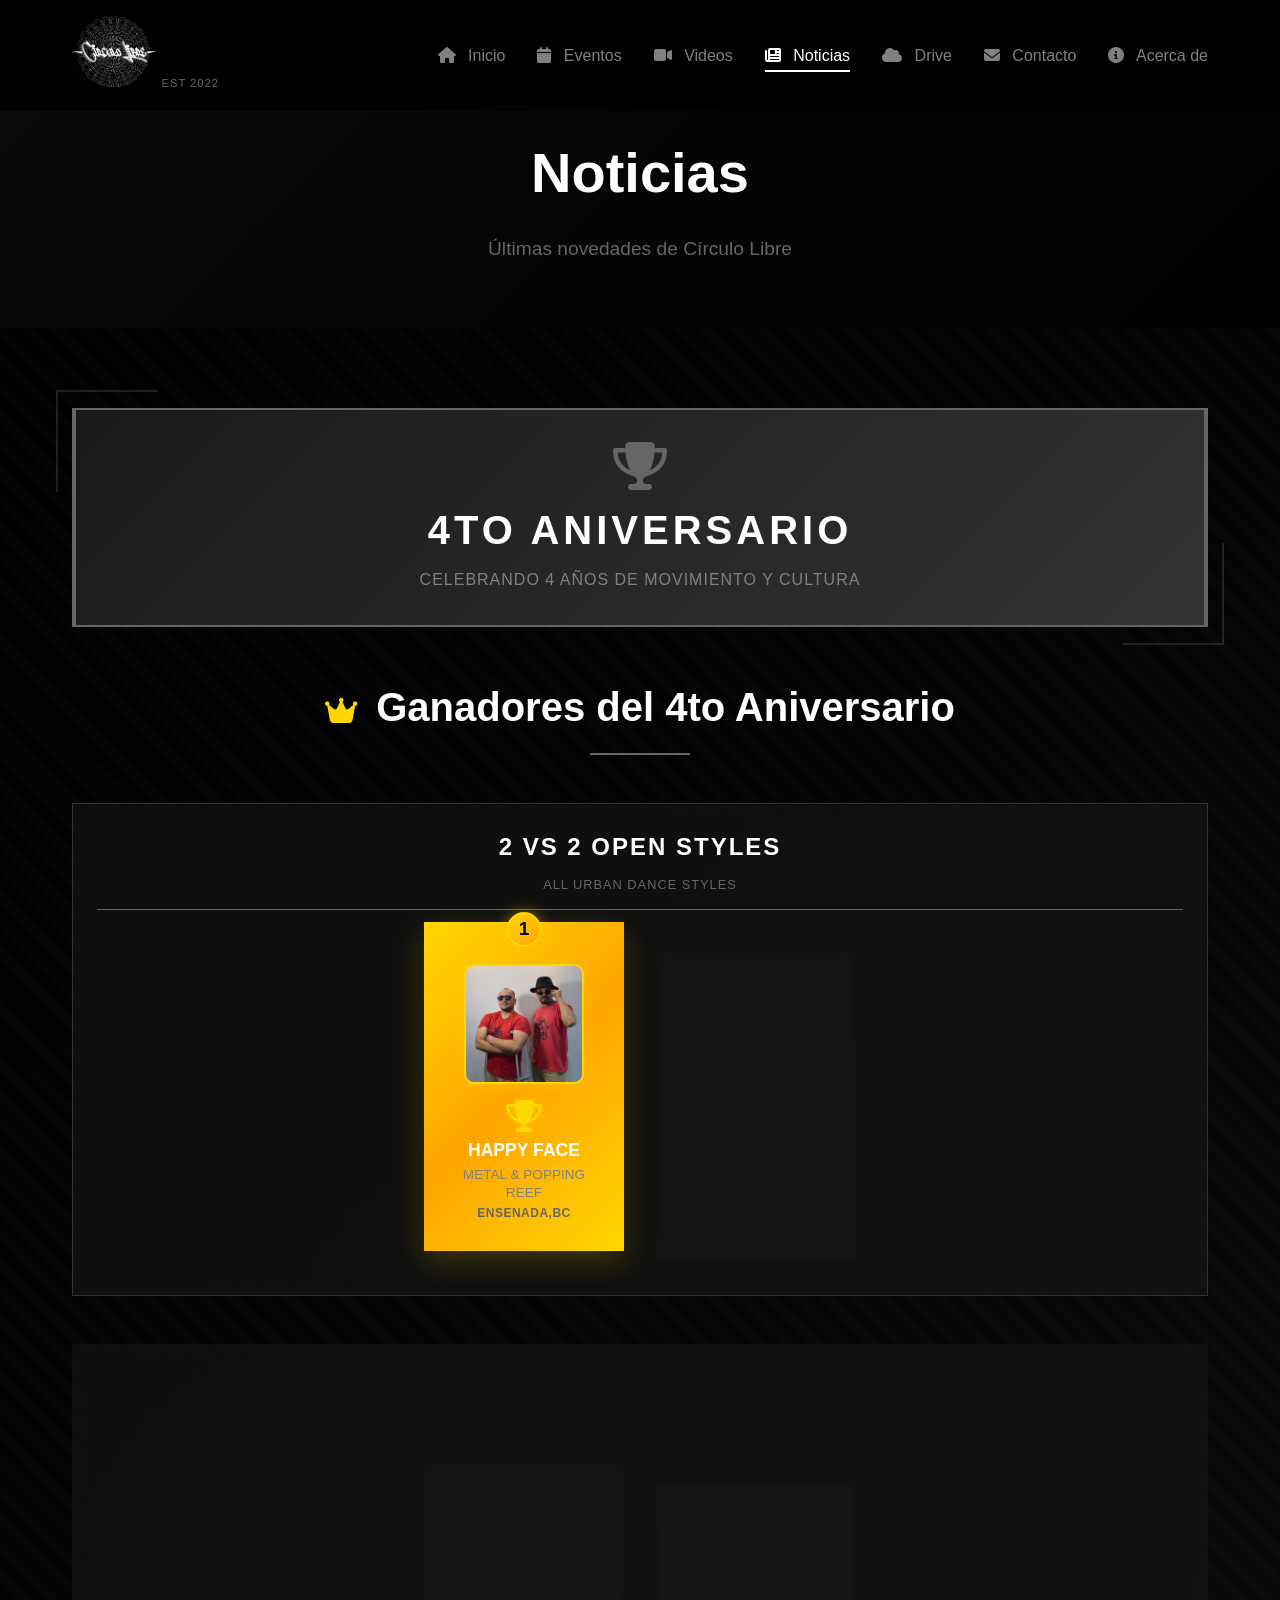
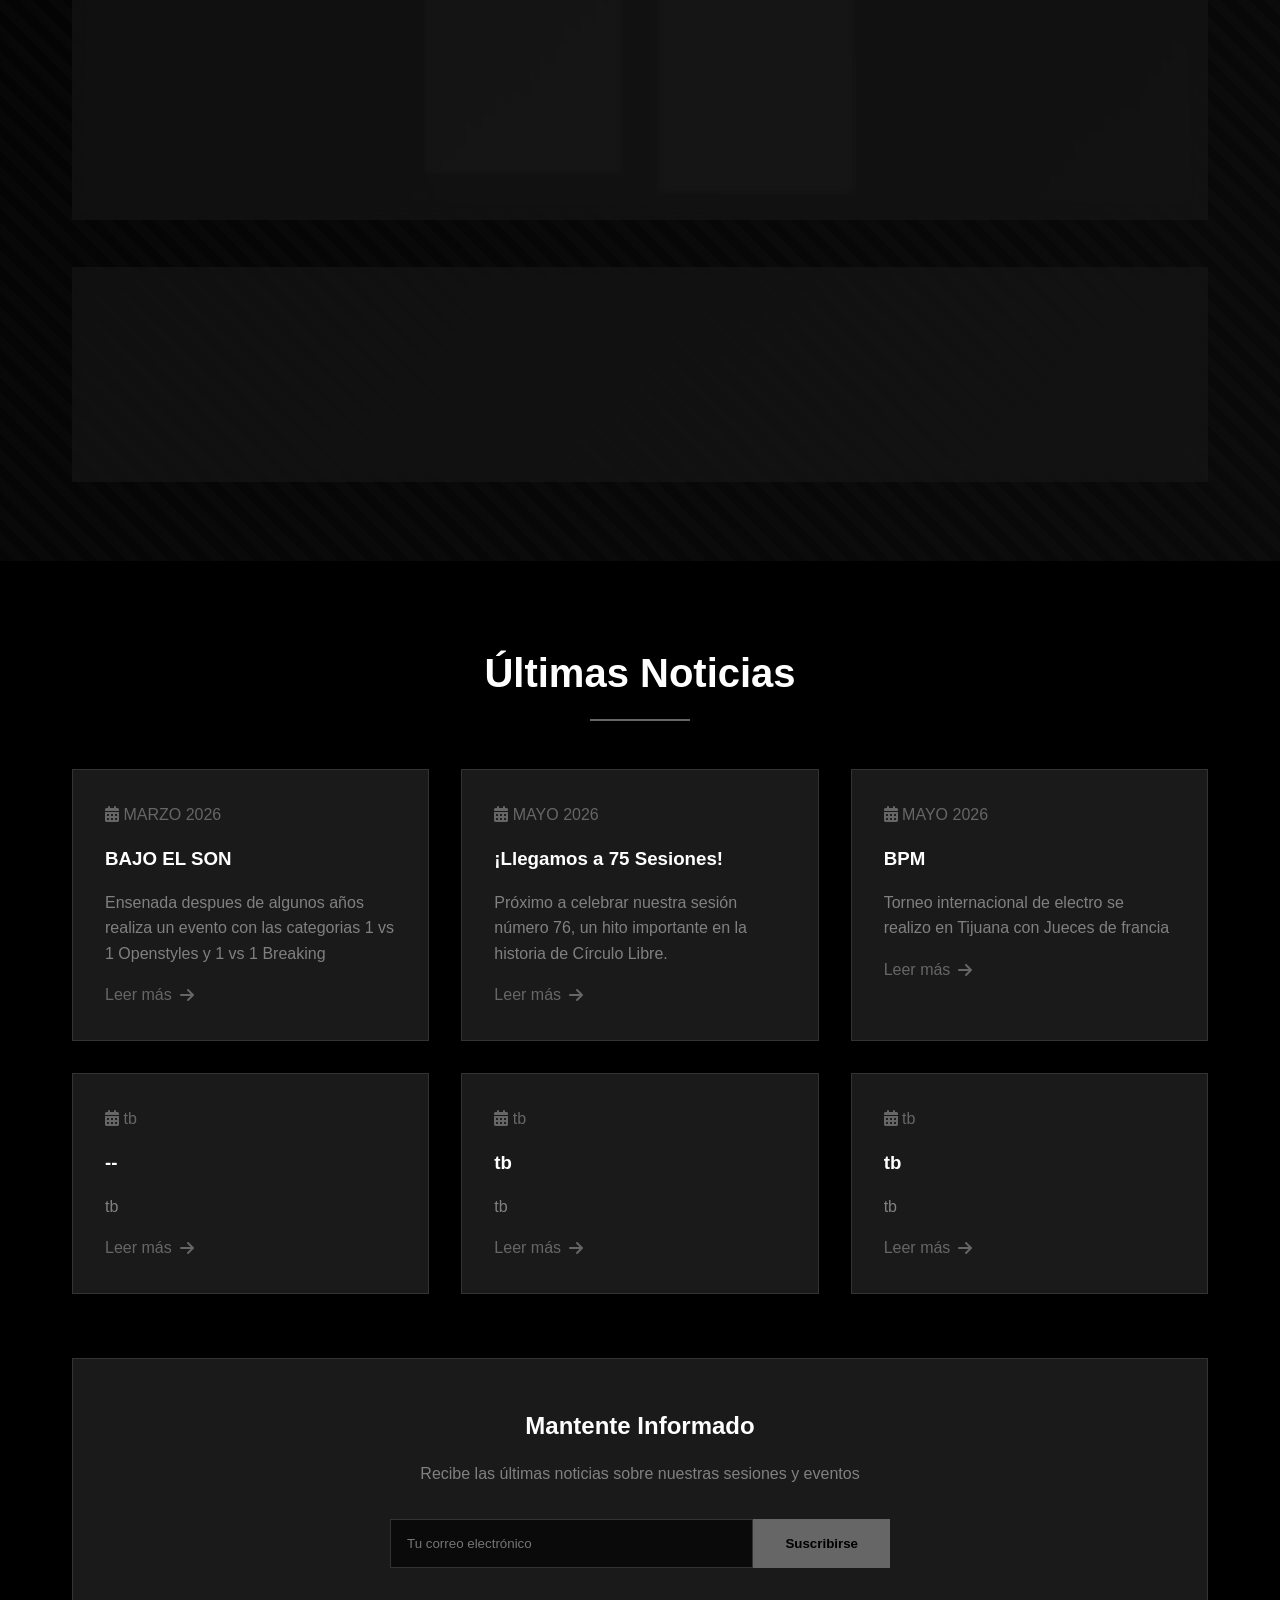
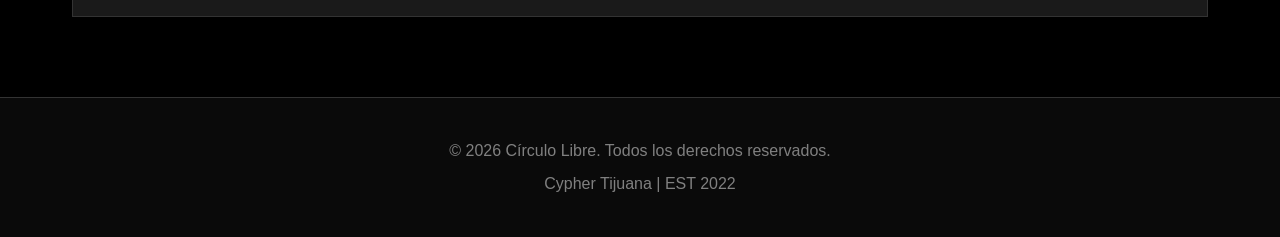
<file: noticias.html>
<!DOCTYPE html>
<html lang="es">
<head>
    <meta charset="UTF-8">
    <meta name="viewport" content="width=device-width, initial-scale=1.0">
    <title>Noticias - Círculo Libre</title>
    <link rel="stylesheet" href="styles.css">
    <link rel="stylesheet" href="https://cdnjs.cloudflare.com/ajax/libs/font-awesome/6.4.0/css/all.min.css">
</head>
<body>
    <nav class="navbar">
        <div class="nav-container">
            <div class="nav-logo">
                 <img src="img/circulo.png" alt="Circulo Libre" style="width: 85px; height: auto;">
                <span class="nav-subtitle">EST 2022</span>
            </div>
            <ul class="nav-menu">
                <li><a href="index.html"><i class="fas fa-home"></i> Inicio</a></li>
                <li><a href="eventos.html"><i class="fas fa-calendar"></i> Eventos</a></li>
                <li><a href="videos.html"><i class="fas fa-video"></i> Videos</a></li>
                <li><a href="noticias.html" class="active"><i class="fas fa-newspaper"></i> Noticias</a></li>
                <li><a href="drive.html"><i class="fas fa-cloud"></i> Drive</a></li>
                <li><a href="contacto.html"><i class="fas fa-envelope"></i> Contacto</a></li>
                <li><a href="acerca.html"><i class="fas fa-info-circle"></i> Acerca de</a></li>
            </ul>
            <div class="hamburger">
                <span></span>
                <span></span>
                <span></span>
            </div>
        </div>
    </nav>

    <section class="page-header">
        <h1 class="page-title animate-fade-in">Noticias</h1>
        <p class="page-subtitle animate-slide-up">Últimas novedades de Círculo Libre</p>
    </section>

    <!-- Sección de Ganadores del 4to Aniversario -->
    <section class="winners-section">
        <div class="container">
            <div class="anniversary-banner animate-fade-in">
                <div class="banner-content">
                    <i class="fas fa-trophy"></i>
                    <h2>4TO ANIVERSARIO</h2>
                    <p>Celebrando 4 años de movimiento y cultura</p>
                </div>
            </div>

            <h2 class="section-title winners-title">
                <i class="fas fa-crown"></i> Ganadores del 4to Aniversario
            </h2>

            <div class="winners-categories">
                <!-- 2 vs 2 Open Styles -->
                <div class="winner-category animate-fade-in">
                    <div class="category-header">
                        <h3>2 VS 2 OPEN STYLES</h3>
                        <span class="category-style">All Urban Dance Styles</span>
                    </div>
                    <div class="winners-podium">
                        <div class="winner-card first-place">
                            <div class="place-number">1</div>
                            <div class="winner-photo-container">
                                <img src="img/HAPPYFACE.jpg" alt="Ganadores 1er lugar">
                            </div>
                            <i class="fas fa-trophy gold"></i>
                            <h4>HAPPY FACE</h4>
                            <p>METAL & POPPING REEF</p>
                            <p class="winner-location">ENSENADA,BC</p>
                        </div>
                        <div class="winner-card second-place">
                            <div class="place-number">2</div>
                            <div class="winner-photo-container">
                                <img src="img/BAJOELSON.jpg" alt="Ganadores 2do lugar">
                            </div>
                            <i class="fas fa-medal silver"></i>
                            <h4>BAJO EL SON</h4>
                            <p>KNOMADA & YOR-G</p>
                            <p class="winner-location">TJ/ENS, BC</p>
                        </div>
                    </div>
                </div>

                <!-- Electro 1 vs 1 -->
                <div class="winner-category animate-fade-in">
                    <div class="category-header">
                        <h3>ELECTRO 1 VS 1</h3>
                        <span class="category-style">Electro Dance Battle</span>
                    </div>
                    <div class="winners-podium">
                        <div class="winner-card first-place">
                            <div class="place-number">1</div>
                            <div class="winner-photo-container">
                                <img src="img/CAMACHO.jpg" alt="Ganador 1er lugar">
                            </div>
                            <i class="fas fa-trophy gold"></i>
                            <h4>CAMACHO</h4>
                            <p>Crew /MEX-KILL</p>
                            <p class="winner-location">Tijuana,BC</p>
                        </div>
                        <div class="winner-card second-place">
                            <div class="place-number">2</div>
                            <div class="winner-photo-container">
                                <img src="img/DANI.jpg" alt="2do lugar Electro">
                            </div>
                            <i class="fas fa-medal silver"></i>
                            <h4>DANI</h4>
                            <p>Crew /GAME OVERS</p>
                            <p class="winner-location">Tijuana,BC</p>
                        </div>
                    </div>
                </div>
            </div>

            <div class="anniversary-stats">
                <div class="stat-card animate-fade-in">
                    <i class="fas fa-users"></i>
                    <h3>100 Personas</h3>
                    <p>Publico en el evento </p>
                </div>
                <div class="stat-card animate-fade-in">
                    <i class="fas fa-trophy"></i>
                    <h3>2</h3>
                    <p>Categorías</p>
                </div>
                <div class="stat-card animate-fade-in">
                    <i class="fas fa-map-marked-alt"></i>
                    <h3>4</h3>
                    <p>Ciudades</p>
                </div>
                <div class="stat-card animate-fade-in">
                    <i class="fas fa-fire"></i>
                    <h3>4</h3>
                    <p>Años de Historia</p>
                </div>
            </div>
        </div>
    </section>

    <section class="news-section">
        <div class="container">
            <h2 class="section-title">Últimas Noticias</h2>
            <div class="news-grid">
                <article class="news-card animate-fade-in">
                    <div class="news-date">
                        <i class="fas fa-calendar-alt"></i> MARZO 2026
                    </div>
                    <h3>BAJO EL SON</h3>
                    <p>Ensenada despues de algunos años realiza un evento con las categorias 1 vs 1 Openstyles y 1 vs 1 Breaking </p>
                    <a href="#" class="read-more">Leer más <i class="fas fa-arrow-right"></i></a>
                </article>

                <article class="news-card animate-fade-in">
                    <div class="news-date">
                        <i class="fas fa-calendar-alt"></i> MAYO 2026
                    </div>
                    <h3>¡Llegamos a 75 Sesiones!</h3>
                    <p>Próximo a celebrar nuestra sesión número 76, un hito importante en la historia de Círculo Libre.</p>
                    <a href="#" class="read-more">Leer más <i class="fas fa-arrow-right"></i></a>
                </article>

                <article class="news-card animate-fade-in">
                    <div class="news-date">
                        <i class="fas fa-calendar-alt"></i> MAYO 2026
                    </div>
                    <h3>BPM</h3>
                    <p>Torneo internacional de electro se realizo en Tijuana con Jueces de francia </p>
                    <a href="#" class="read-more">Leer más <i class="fas fa-arrow-right"></i></a>
                </article>

                <article class="news-card animate-fade-in">
                    <div class="news-date">
                        <i class="fas fa-calendar-alt"></i> tb
                    </div>
                    <h3>--</h3>
                    <p>tb</p>
                    <a href="#" class="read-more">Leer más <i class="fas fa-arrow-right"></i></a>
                </article>

                <article class="news-card animate-fade-in">
                    <div class="news-date">
                        <i class="fas fa-calendar-alt"></i> tb
                    </div>
                    <h3>tb</h3>
                    <p>tb</p>
                    <a href="#" class="read-more">Leer más <i class="fas fa-arrow-right"></i></a>
                </article>

                <article class="news-card animate-fade-in">
                    <div class="news-date">
                        <i class="fas fa-calendar-alt"></i> tb
                    </div>
                    <h3>tb</h3>
                    <p>tb</p>
                    <a href="#" class="read-more">Leer más <i class="fas fa-arrow-right"></i></a>
                </article>
            </div>

            <div class="newsletter">
                <h2>Mantente Informado</h2>
                <p>Recibe las últimas noticias sobre nuestras sesiones y eventos</p>
                <form class="newsletter-form">
                    <input type="email" placeholder="Tu correo electrónico" required>
                    <button type="submit">Suscribirse</button>
                </form>
            </div>
        </div>
    </section>

    <footer class="footer">
        <div class="footer-content">
                  <p>&copy; 2026 Círculo Libre</p>
            <p>Cypher Tijuana | EST 2022</p>
        </div>
    </footer>

    <script src="script.js"></script>
</body>
</html>
</file>
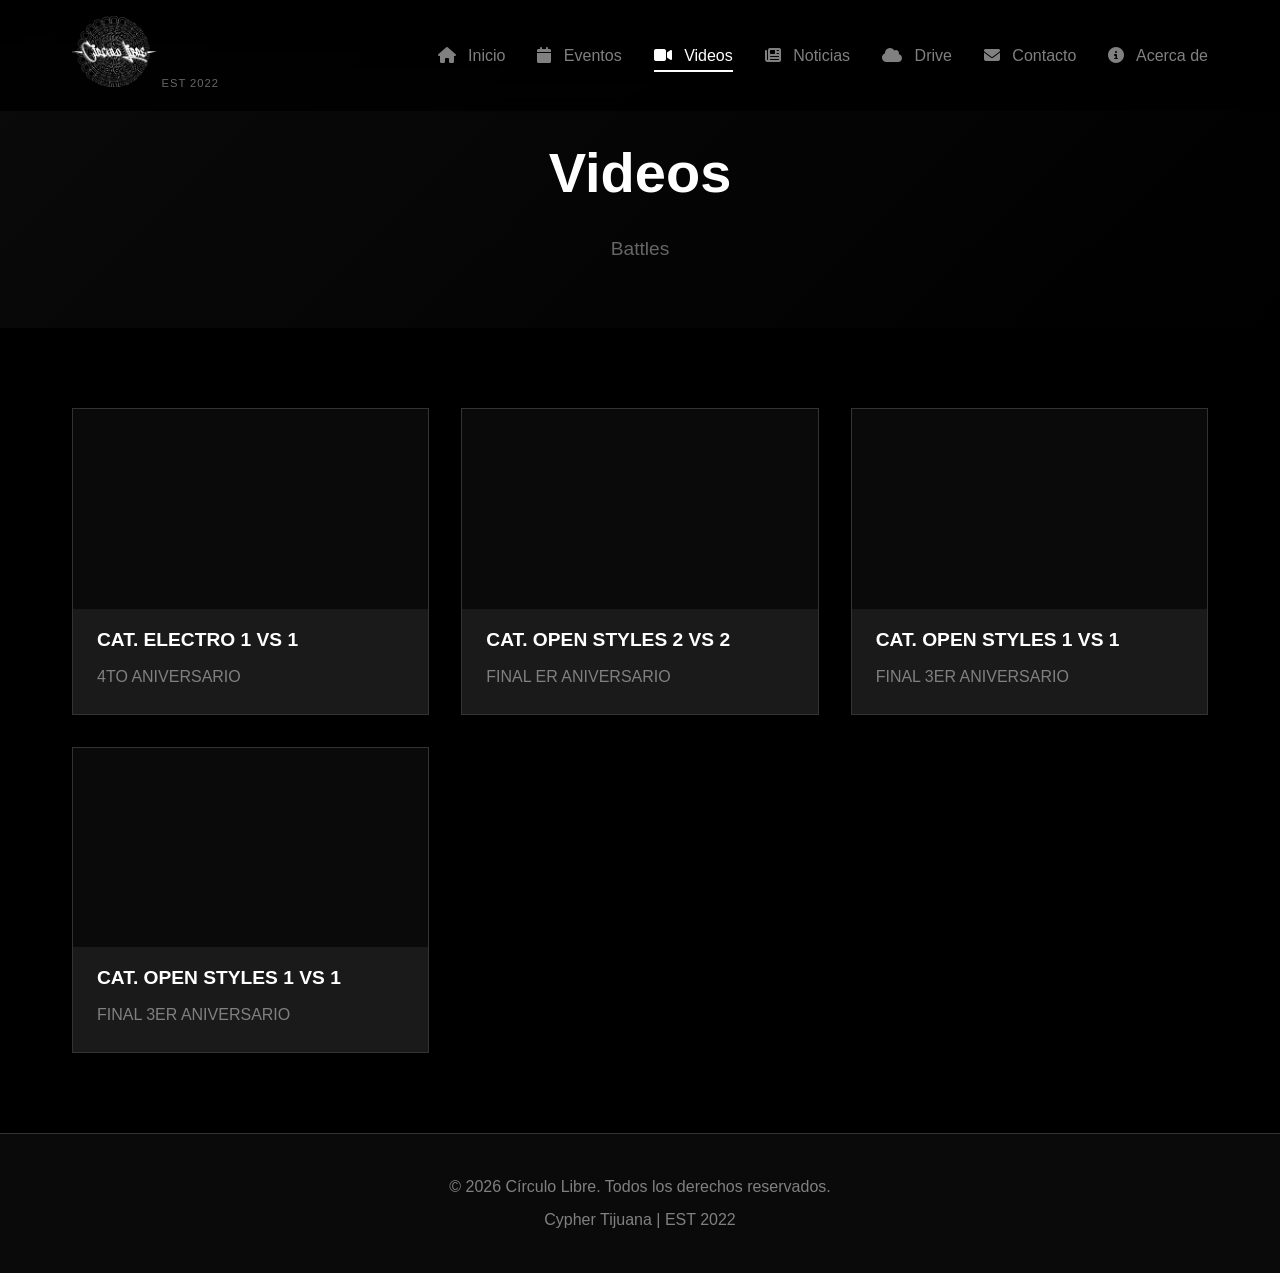
<file: videos.html>
<!DOCTYPE html>
<html lang="es">
<head>
    <meta charset="UTF-8">
    <meta name="viewport" content="width=device-width, initial-scale=1.0">
    <title>Videos - Círculo Libre</title>
    <link rel="stylesheet" href="styles.css">
    <link rel="stylesheet" href="https://cdnjs.cloudflare.com/ajax/libs/font-awesome/6.4.0/css/all.min.css">
</head>
<body>
    <nav class="navbar">
        <div class="nav-container">
            <div class="nav-logo">
            <img src="img/circulo.png" alt="Circulo Libre" style="width: 85px; height: auto;">
                <span class="nav-subtitle">EST 2022</span>
            </div>
            <ul class="nav-menu">
                <li><a href="index.html"><i class="fas fa-home"></i> Inicio</a></li>
                <li><a href="eventos.html"><i class="fas fa-calendar"></i> Eventos</a></li>
                <li><a href="videos.html" class="active"><i class="fas fa-video"></i> Videos</a></li>
                <li><a href="noticias.html"><i class="fas fa-newspaper"></i> Noticias</a></li>
                <li><a href="drive.html"><i class="fas fa-cloud"></i> Drive</a></li>
                <li><a href="contacto.html"><i class="fas fa-envelope"></i> Contacto</a></li>
                <li><a href="acerca.html"><i class="fas fa-info-circle"></i> Acerca de</a></li>
            </ul>
            <div class="hamburger">
                <span></span>
                <span></span>
                <span></span>
            </div>
        </div>
    </nav>

    <section class="page-header">
        <h1 class="page-title animate-fade-in">Videos</h1>
        <p class="page-subtitle animate-slide-up">Battles</p>
    </section>

    <section class="videos-section">
        <div class="container">
            <div class="videos-grid">
                <!-- Video 1 -->
                <div class="video-card animate-fade-in">
                    <div class="video-wrapper">
                        <iframe 
                            src="https://www.youtube.com/embed/Ha94MTENu1U" 
                            title="Sesión #49"
                            frameborder="0" 
                            allow="accelerometer; autoplay; clipboard-write; encrypted-media; gyroscope; picture-in-picture" 
                            allowfullscreen>
                        </iframe>
                    </div>
                    <h3>CAT. ELECTRO 1 VS 1</h3>
                    <p>4TO ANIVERSARIO</p>
                </div>

                <!-- Video 2 -->
               <div class="video-card animate-fade-in">
                  <div class="video-wrapper">
               <iframe 
            src="https://www.youtube.com/embed/OpqMaQhA_tk"  
            title="Battle 1vs1"
            frameborder="0" 
            allow="accelerometer; autoplay; clipboard-write; encrypted-media; gyroscope; picture-in-picture" 
            allowfullscreen>
        </iframe>
    </div>
    <h3> CAT. OPEN STYLES 2 VS 2</h3>
    <p>FINAL ER ANIVERSARIO 
    </p>
</div>

                <!-- Video 3 -->
                <div class="video-card animate-fade-in">
                    <div class="video-wrapper">
                        <iframe 
                            src="https://www.youtube.com/embed/cH6SsYJU1Lc" 
                            title="Workshop"
                            frameborder="0" 
                            allow="accelerometer; autoplay; clipboard-write; encrypted-media; gyroscope; picture-in-picture" 
                            allowfullscreen>
                        </iframe>
                    </div>
                    <h3>CAT. OPEN STYLES 1 VS 1</h3>
                    <p>FINAL 3ER ANIVERSARIO </p>
                </div>

                <!-- Video 4 -->
               <div class="video-card animate-fade-in">
                    <div class="video-wrapper">
                        <iframe 
                            src="https://www.youtube.com/embed/LPGAHgU92Yw" 
                            title="Workshop"
                            frameborder="0" 
                            allow="accelerometer; autoplay; clipboard-write; encrypted-media; gyroscope; picture-in-picture" 
                            allowfullscreen>
                        </iframe>
                    </div>
                    <h3>CAT. OPEN STYLES 1 VS 1</h3>
                    <p>FINAL 3ER ANIVERSARIO </p>
                </div>
            </div>
        </div>
    </section>

    <footer class="footer">
        <div class="footer-content">
              <p>&copy; 2026 Círculo Libre</p>
            <p>Cypher Tijuana | EST 2022</p>
        </div>
    </footer>

    <script src="script.js"></script>
</body>
</html>
</file>
<file: styles.css>
/* Variables y Reset */
:root {
    --black: #000000;
    --dark-gray: #0a0a0a;
    --medium-gray: #1a1a1a;
    --light-gray: #333333;
    --text-gray: #808080;
    --white: #ffffff;
    --accent: #666666;
}

* {
    margin: 0;
    padding: 0;
    box-sizing: border-box;
}

body {
    font-family: 'Arial', sans-serif;
    background-color: var(--black);
    color: var(--text-gray);
    line-height: 1.6;
    overflow-x: hidden;
}

/* Navbar */
.navbar {
    position: fixed;
    top: 0;
    width: 100%;
    background: linear-gradient(180deg, rgba(0,0,0,0.95) 0%, rgba(0,0,0,0.8) 100%);
    backdrop-filter: blur(10px);
    z-index: 1000;
    padding: 1rem 0;
    transition: all 0.3s ease;
}

.nav-container {
    max-width: 1200px;
    margin: 0 auto;
    display: flex;
    justify-content: space-between;
    align-items: center;
    padding: 0 2rem;
}

.nav-logo h1 {
    color: var(--white);
    font-size: 1.5rem;
    letter-spacing: 2px;
    font-weight: 900;
}

.nav-subtitle {
    color: var(--accent);
    font-size: 0.7rem;
    letter-spacing: 1px;
}

.nav-menu {
    display: flex;
    list-style: none;
    gap: 2rem;
}

.nav-menu a {
    color: var(--text-gray);
    text-decoration: none;
    transition: all 0.3s ease;
    position: relative;
    padding: 0.5rem 0;
}

.nav-menu a:hover,
.nav-menu a.active {
    color: var(--white);
}

.nav-menu a::after {
    content: '';
    position: absolute;
    bottom: 0;
    left: 0;
    width: 0;
    height: 2px;
    background: var(--white);
    transition: width 0.3s ease;
}

.nav-menu a:hover::after,
.nav-menu a.active::after {
    width: 100%;
}

.nav-menu i {
    margin-right: 0.5rem;
}

/* Hamburger Menu */
.hamburger {
    display: none;
    flex-direction: column;
    cursor: pointer;
}

.hamburger span {
    width: 25px;
    height: 3px;
    background: var(--white);
    margin: 3px 0;
    transition: 0.3s;
}

/* Hero Section */
.hero {
    height: 100vh;
    display: flex;
    align-items: center;
    justify-content: center;
    position: relative;
    background: radial-gradient(circle at center, var(--medium-gray) 0%, var(--black) 100%);
    margin-top: 60px;
}

.hero-bg {
    position: absolute;
    top: 0;
    left: 0;
    width: 100%;
    height: 100%;
    background: repeating-linear-gradient(
        0deg,
        transparent,
        transparent 2px,
        rgba(255,255,255,0.03) 2px,
        rgba(255,255,255,0.03) 4px
    );
    pointer-events: none;
}

.hero-content {
    text-align: center;
    z-index: 1;
}

.hero-title {
    font-size: 5rem;
    font-weight: 900;
    letter-spacing: 5px;
    color: var(--white);
    margin-bottom: 1rem;
    text-shadow: 0 0 30px rgba(255,255,255,0.1);
}

.hero-subtitle {
    font-size: 1.5rem;
    color: var(--accent);
    margin-bottom: 2rem;
    letter-spacing: 3px;
}

.hero-stats {
    display: flex;
    justify-content: center;
    gap: 4rem;
    margin: 3rem 0;
}

.stat-box {
    text-align: center;
    padding: 1.5rem 2rem;
    border: 1px solid var(--light-gray);
    background: rgba(26,26,26,0.5);
    backdrop-filter: blur(5px);
}

.stat-number {
    font-size: 3rem;
    color: var(--white);
    font-weight: bold;
}

.stat-box p {
    color: var(--text-gray);
    margin-top: 0.5rem;
}

.hero-description {
    margin: 2rem 0;
}

.hero-description p {
    font-size: 1.2rem;
    margin: 0.5rem 0;
}

.schedule {
    color: var(--accent);
    font-weight: bold;
}

.cta-button {
    display: inline-block;
    padding: 1rem 3rem;
    background: transparent;
    border: 2px solid var(--white);
    color: var(--white);
    text-decoration: none;
    transition: all 0.3s ease;
    text-transform: uppercase;
    letter-spacing: 2px;
    margin-top: 2rem;
}

.cta-button:hover {
    background: var(--white);
    color: var(--black);
    transform: translateY(-2px);
    box-shadow: 0 10px 30px rgba(255,255,255,0.2);
}

/* Sections */
.container {
    max-width: 1200px;
    margin: 0 auto;
    padding: 0 2rem;
}

.section-title {
    font-size: 2.5rem;
    color: var(--white);
    text-align: center;
    margin-bottom: 3rem;
    position: relative;
    padding-bottom: 1rem;
}

.section-title::after {
    content: '';
    position: absolute;
    bottom: 0;
    left: 50%;
    transform: translateX(-50%);
    width: 100px;
    height: 2px;
    background: var(--accent);
}

/* Info Section */
.info-section {
    padding: 5rem 0;
    background: var(--dark-gray);
}

.styles-grid {
    display: grid;
    grid-template-columns: repeat(auto-fit, minmax(200px, 1fr));
    gap: 2rem;
    margin-top: 3rem;
}

.style-card {
    text-align: center;
    padding: 2rem;
    background: var(--medium-gray);
    border: 1px solid var(--light-gray);
    transition: all 0.3s ease;
}

.style-card:hover {
    transform: translateY(-10px);
    border-color: var(--accent);
    box-shadow: 0 10px 30px rgba(255,255,255,0.1);
}

.style-card i {
    font-size: 2.5rem;
    color: var(--accent);
    margin-bottom: 1rem;
}

.style-card h3 {
    color: var(--white);
    font-size: 1.2rem;
}

/* Location Section */
.location-section {
    padding: 3rem 0;
    background: var(--black);
}

.location-info {
    text-align: center;
    font-size: 1.2rem;
}

.location-info i {
    color: var(--accent);
    font-size: 1.5rem;
    margin-right: 1rem;
}

/* Page Header */
.page-header {
    padding: 8rem 0 4rem;
    background: linear-gradient(135deg, var(--dark-gray) 0%, var(--black) 100%);
    text-align: center;
}

.page-title {
    font-size: 3.5rem;
    color: var(--white);
    margin-bottom: 1rem;
}

.page-subtitle {
    font-size: 1.2rem;
    color: var(--accent);
}

/* Events Section */
.events-section {
    padding: 5rem 0;
    background: var(--black);
}

.event-types {
    display: grid;
    grid-template-columns: repeat(auto-fit, minmax(250px, 1fr));
    gap: 2rem;
    margin-bottom: 5rem;
}

.event-type-card {
    background: var(--medium-gray);
    padding: 2rem;
    text-align: center;
    border: 1px solid var(--light-gray);
    transition: all 0.3s ease;
}

.event-type-card:hover {
    transform: scale(1.05);
    border-color: var(--accent);
}

.event-type-card i {
    font-size: 3rem;
    color: var(--accent);
    margin-bottom: 1rem;
}

.event-type-card h3 {
    color: var(--white);
    margin-bottom: 1rem;
}

.event-location {
    color: var(--accent);
    font-weight: bold;
    margin-top: 1rem;
}

.upcoming-events {
    margin-top: 4rem;
}

.events-grid {
    display: grid;
    grid-template-columns: repeat(auto-fit, minmax(300px, 1fr));
    gap: 2rem;
}

.event-card {
    display: flex;
    background: var(--medium-gray);
    border: 1px solid var(--light-gray);
    overflow: hidden;
    transition: all 0.3s ease;
}

.event-card:hover {
    transform: translateX(10px);
    border-color: var(--accent);
}

.event-date {
    background: var(--accent);
    padding: 2rem;
    display: flex;
    flex-direction: column;
    align-items: center;
    justify-content: center;
    min-width: 100px;
}

.event-date .day {
    color: var(--black);
    font-weight: bold;
}

.event-date .date {
    font-size: 2rem;
    color: var(--black);
    font-weight: bold;
}

.event-info {
    padding: 2rem;
}

.event-info h3 {
    color: var(--white);
    margin-bottom: 1rem;
}

.event-info p {
    margin: 0.5rem 0;
}

/* Videos Section */
.videos-section {
    padding: 5rem 0;
    background: var(--black);
}

.videos-grid {
    display: grid;
    grid-template-columns: repeat(auto-fit, minmax(300px, 1fr));
    gap: 2rem;
}

.video-card {
    background: var(--medium-gray);
    border: 1px solid var(--light-gray);
    overflow: hidden;
    transition: all 0.3s ease;
}

.video-card:hover {
    transform: translateY(-5px);
    border-color: var(--accent);
    box-shadow: 0 10px 30px rgba(255,255,255,0.1);
}

.video-placeholder {
    position: relative;
    width: 100%;
    height: 200px;
    overflow: hidden;
    background: var(--dark-gray);
}

.video-placeholder img {
    width: 100%;
    height: 100%;
    object-fit: cover;
    opacity: 0.5;
}

.video-placeholder i {
    position: absolute;
    top: 50%;
    left: 50%;
    transform: translate(-50%, -50%);
    font-size: 3rem;
    color: var(--white);
    opacity: 0.8;
    transition: all 0.3s ease;
}

.video-card:hover .video-placeholder i {
    transform: translate(-50%, -50%) scale(1.2);
}

.video-card h3 {
    color: var(--white);
    padding: 1rem 1.5rem 0.5rem;
}

.video-card p {
    padding: 0 1.5rem 1.5rem;
}

/* News Section */
.news-section {
    padding: 5rem 0;
    background: var(--black);
}

.news-grid {
    display: grid;
    grid-template-columns: repeat(auto-fit, minmax(300px, 1fr));
    gap: 2rem;
    margin-bottom: 4rem;
}

.news-card {
    background: var(--medium-gray);
    padding: 2rem;
    border: 1px solid var(--light-gray);
    transition: all 0.3s ease;
}

.news-card:hover {
    transform: translateY(-5px);
    border-color: var(--accent);
}

.news-date {
    color: var(--accent);
    margin-bottom: 1rem;
}

.news-card h3 {
    color: var(--white);
    margin-bottom: 1rem;
}

.read-more {
    color: var(--accent);
    text-decoration: none;
    display: inline-flex;
    align-items: center;
    margin-top: 1rem;
    transition: all 0.3s ease;
}

.read-more:hover {
    color: var(--white);
    transform: translateX(5px);
}

.read-more i {
    margin-left: 0.5rem;
    transition: all 0.3s ease;
}

.newsletter {
    background: var(--medium-gray);
    padding: 3rem;
    text-align: center;
    border: 1px solid var(--light-gray);
}

.newsletter h2 {
    color: var(--white);
    margin-bottom: 1rem;
}

.newsletter-form {
    display: flex;
    max-width: 500px;
    margin: 2rem auto 0;
}

.newsletter-form input {
    flex: 1;
    padding: 1rem;
    background: var(--dark-gray);
    border: 1px solid var(--light-gray);
    color: var(--white);
}

.newsletter-form button {
    padding: 1rem 2rem;
    background: var(--accent);
    color: var(--black);
    border: none;
    cursor: pointer;
    transition: all 0.3s ease;
    font-weight: bold;
}

.newsletter-form button:hover {
    background: var(--white);
}

/* Contact Section */
.contact-section {
    padding: 5rem 0;
    background: var(--black);
}

.contact-content {
    display: grid;
    grid-template-columns: 1fr 1fr;
    gap: 4rem;
}

.contact-info h2 {
    color: var(--white);
    margin-bottom: 2rem;
}

.info-item {
    display: flex;
    align-items: start;
    margin-bottom: 2rem;
}

.info-item i {
    font-size: 1.5rem;
    color: var(--accent);
    margin-right: 1.5rem;
    margin-top: 0.5rem;
}

.info-item h3 {
    color: var(--white);
    margin-bottom: 0.5rem;
}

.social-links {
    margin-top: 3rem;
}

.social-links h3 {
    color: var(--white);
    margin-bottom: 1rem;
}

.social-icons {
    display: flex;
    gap: 1rem;
}

.social-icons a {
    display: inline-flex;
    align-items: center;
    justify-content: center;
    width: 40px;
    height: 40px;
    background: var(--medium-gray);
    border: 1px solid var(--light-gray);
    color: var(--accent);
    font-size: 1.2rem;
    transition: all 0.3s ease;
}

.social-icons a:hover {
    background: var(--accent);
    color: var(--black);
    transform: translateY(-5px);
}

.contact-form-wrapper h2 {
    color: var(--white);
    margin-bottom: 2rem;
}

.contact-form {
    display: flex;
    flex-direction: column;
    gap: 1.5rem;
}

.form-group input,
.form-group select,
.form-group textarea {
    width: 100%;
    padding: 1rem;
    background: var(--medium-gray);
    border: 1px solid var(--light-gray);
    color: var(--white);
    transition: all 0.3s ease;
}

.form-group input:focus,
.form-group select:focus,
.form-group textarea:focus {
    outline: none;
    border-color: var(--accent);
}

.submit-btn {
    padding: 1rem 2rem;
    background: transparent;
    border: 2px solid var(--accent);
    color: var(--accent);
    cursor: pointer;
    transition: all 0.3s ease;
    text-transform: uppercase;
    letter-spacing: 1px;
    font-weight: bold;
}

.submit-btn:hover {
    background: var(--accent);
    color: var(--black);
}

/* About Section */
.about-section {
    padding: 5rem 0;
    background: var(--black);
}

.about-story {
    background: var(--medium-gray);
    padding: 3rem;
    margin-bottom: 4rem;
    border: 1px solid var(--light-gray);
}

.about-story h2 {
    color: var(--white);
    margin-bottom: 1.5rem;
}

.about-story p {
    margin-bottom: 1rem;
    line-height: 1.8;
}

.founders {
    margin-bottom: 4rem;
}

.founders h2 {
    color: var(--white);
    text-align: center;
    margin-bottom: 2rem;
}

.founders-grid {
    display: grid;
    grid-template-columns: repeat(auto-fit, minmax(200px, 1fr));
    gap: 2rem;
}

.founder-card {
    text-align: center;
    padding: 2rem;
    background: var(--medium-gray);
    border: 1px solid var(--light-gray);
    transition: all 0.3s ease;
}

.founder-card:hover {
    transform: translateY(-5px);
    border-color: var(--accent);
}

.founder-card i {
    font-size: 4rem;
    color: var(--accent);
    margin-bottom: 1rem;
}

.founder-card h3 {
    color: var(--white);
    margin-bottom: 0.5rem;
}

.mission-vision {
    display: grid;
    grid-template-columns: repeat(auto-fit, minmax(300px, 1fr));
    gap: 2rem;
    margin-bottom: 4rem;
}

.mv-card {
    background: var(--medium-gray);
    padding: 2rem;
    border: 1px solid var(--light-gray);
    text-align: center;
    transition: all 0.3s ease;
}

.mv-card:hover {
    transform: scale(1.05);
    border-color: var(--accent);
}

.mv-card i {
    font-size: 3rem;
    color: var(--accent);
    margin-bottom: 1rem;
}

.mv-card h2 {
    color: var(--white);
    margin-bottom: 1rem;
}

.values {
    margin-bottom: 4rem;
}

.values h2 {
    color: var(--white);
    text-align: center;
    margin-bottom: 2rem;
}

.values-grid {
    display: grid;
    grid-template-columns: repeat(auto-fit, minmax(150px, 1fr));
    gap: 2rem;
}

.value-item {
    text-align: center;
    padding: 1.5rem;
    background: var(--medium-gray);
    border: 1px solid var(--light-gray);
    transition: all 0.3s ease;
}

.value-item:hover {
    transform: translateY(-5px);
    border-color: var(--accent);
}

.value-item i {
    font-size: 2rem;
    color: var(--accent);
    margin-bottom: 0.5rem;
}

.value-item h3 {
    color: var(--white);
}

.objectives {
    background: var(--medium-gray);
    padding: 3rem;
    margin-bottom: 4rem;
    border: 1px solid var(--light-gray);
}

.objectives h2 {
    color: var(--white);
    margin-bottom: 2rem;
}

.objectives-list {
    list-style: none;
}

.objectives-list li {
    margin-bottom: 1rem;
    padding-left: 2rem;
    position: relative;
}

.objectives-list li i {
    position: absolute;
    left: 0;
    color: var(--accent);
}

.welcome-message {
    text-align: center;
    padding: 3rem;
    background: var(--medium-gray);
    border: 1px solid var(--light-gray);
}

.welcome-message h2 {
    color: var(--white);
    margin-bottom: 2rem;
}

.welcome-text {
    font-size: 1.1rem;
    margin-bottom: 2rem;
}

.signature {
    color: var(--accent);
    font-weight: bold;
    letter-spacing: 1px;
}

/* Footer */
.footer {
    background: var(--dark-gray);
    padding: 2rem 0;
    text-align: center;
    border-top: 1px solid var(--light-gray);
}

.footer-content p {
    margin: 0.5rem 0;
}

/* Animations */
@keyframes fadeIn {
    from {
        opacity: 0;
    }
    to {
        opacity: 1;
    }
}

@keyframes slideUp {
    from {
        opacity: 0;
        transform: translateY(30px);
    }
    to {
        opacity: 1;
        transform: translateY(0);
    }
}

@keyframes pulse {
    0%, 100% {
        transform: scale(1);
    }
    50% {
        transform: scale(1.05);
    }
}

.animate-fade-in {
    animation: fadeIn 1s ease;
}

.animate-slide-up {
    animation: slideUp 1s ease;
}

.animate-pulse {
    animation: pulse 2s infinite;
}

/* Responsive Design */
@media (max-width: 768px) {
    .hamburger {
        display: flex;
    }

    .nav-menu {
        position: fixed;
        left: -100%;
        top: 70px;
        flex-direction: column;
        background-color: var(--dark-gray);
        width: 100%;
        text-align: center;
        transition: 0.3s;
        box-shadow: 0 10px 27px rgba(0, 0, 0, 0.05);
        padding: 2rem 0;
    }

    .nav-menu.active {
        left: 0;
    }

    .hero-title {
        font-size: 3rem;
    }

    .hero-stats {
        flex-direction: column;
        gap: 1rem;
    }

    .contact-content {
        grid-template-columns: 1fr;
    }

    .styles-grid,
    .events-grid,
    .videos-grid,
    .news-grid {
        grid-template-columns: 1fr;
    }
}
/* Winners Section - 4to Aniversario */
.winners-section {
    padding: 5rem 0;
    background: linear-gradient(135deg, var(--black) 0%, var(--dark-gray) 100%);
    position: relative;
    overflow: hidden;
}

.winners-section::before {
    content: '';
    position: absolute;
    top: 0;
    left: 0;
    width: 100%;
    height: 100%;
    background: repeating-linear-gradient(
        45deg,
        transparent,
        transparent 10px,
        rgba(255,255,255,0.01) 10px,
        rgba(255,255,255,0.01) 20px
    );
    pointer-events: none;
}

.anniversary-banner {
    background: linear-gradient(135deg, var(--medium-gray) 0%, var(--light-gray) 100%);
    padding: 3rem;
    margin-bottom: 4rem;
    text-align: center;
    border: 2px solid var(--accent);
    position: relative;
}

.anniversary-banner::before,
.anniversary-banner::after {
    content: '';
    position: absolute;
    width: 100px;
    height: 100px;
    border: 2px solid var(--accent);
    opacity: 0.3;
}

.anniversary-banner::before {
    top: -20px;
    left: -20px;
    border-right: none;
    border-bottom: none;
}

.anniversary-banner::after {
    bottom: -20px;
    right: -20px;
    border-left: none;
    border-top: none;
}

.banner-content i {
    font-size: 4rem;
    color: var(--accent);
    margin-bottom: 1rem;
    animation: pulse 2s infinite;
}

.banner-content h2 {
    font-size: 3rem;
    color: var(--white);
    letter-spacing: 5px;
    margin-bottom: 0.5rem;
}

.banner-content p {
    font-size: 1.2rem;
    color: var(--text-gray);
    text-transform: uppercase;
    letter-spacing: 2px;
}

.winners-title {
    margin-bottom: 4rem;
    color: var(--white);
}

.winners-title i {
    color: gold;
    margin-right: 1rem;
    animation: pulse 2s infinite;
}

.winners-categories {
    display: grid;
    gap: 4rem;
    margin-bottom: 4rem;
}

.winner-category {
    background: var(--medium-gray);
    padding: 2rem;
    border: 1px solid var(--light-gray);
    position: relative;
}

.category-header {
    text-align: center;
    margin-bottom: 3rem;
    padding-bottom: 1rem;
    border-bottom: 2px solid var(--accent);
}

.category-header h3 {
    color: var(--white);
    font-size: 2rem;
    letter-spacing: 3px;
    margin-bottom: 0.5rem;
}

.category-style {
    color: var(--accent);
    font-size: 0.9rem;
    text-transform: uppercase;
    letter-spacing: 1px;
}

.winners-podium {
    display: flex;
    justify-content: center;
    align-items: flex-end;
    gap: 1rem;
}

.winner-card {
    flex: 1;
    max-width: 200px;
    padding: 2rem 1rem;
    background: var(--dark-gray);
    border: 1px solid var(--light-gray);
    text-align: center;
    transition: all 0.3s ease;
    position: relative;
}

.winner-card.first-place {
    transform: translateY(-20px);
    background: linear-gradient(135deg, #1a1a1a 0%, #2a2a2a 100%);
    border: 2px solid gold;
    box-shadow: 0 10px 30px rgba(255, 215, 0, 0.2);
}

.winner-card.second-place {
    background: linear-gradient(135deg, #0a0a0a 0%, #1a1a1a 100%);
    border: 2px solid silver;
    box-shadow: 0 5px 20px rgba(192, 192, 192, 0.2);
}

.winner-card.third-place {
    transform: translateY(10px);
    background: linear-gradient(135deg, #0a0a0a 0%, #1a1a1a 100%);
    border: 2px solid #CD7F32;
    box-shadow: 0 5px 20px rgba(205, 127, 50, 0.2);
}

.place-number {
    position: absolute;
    top: -15px;
    left: 50%;
    transform: translateX(-50%);
    width: 30px;
    height: 30px;
    background: var(--accent);
    color: var(--black);
    border-radius: 50%;
    display: flex;
    align-items: center;
    justify-content: center;
    font-weight: bold;
    font-size: 1.2rem;
}

.winner-card.first-place .place-number {
    background: gold;
    box-shadow: 0 0 20px rgba(255, 215, 0, 0.5);
}

.winner-card.second-place .place-number {
    background: silver;
    box-shadow: 0 0 20px rgba(192, 192, 192, 0.5);
}

.winner-card.third-place .place-number {
    background: #CD7F32;
    box-shadow: 0 0 20px rgba(205, 127, 50, 0.5);
}

.winner-card i {
    font-size: 2.5rem;
    margin-bottom: 1rem;
}

.winner-card i.gold {
    color: gold;
    filter: drop-shadow(0 0 10px rgba(255, 215, 0, 0.5));
}

.winner-card i.silver {
    color: silver;
    filter: drop-shadow(0 0 10px rgba(192, 192, 192, 0.5));
}

.winner-card i.bronze {
    color: #CD7F32;
    filter: drop-shadow(0 0 10px rgba(205, 127, 50, 0.5));
}

.winner-card h4 {
    color: var(--white);
    margin-bottom: 0.5rem;
    font-size: 1.1rem;
}

.winner-card p {
    color: var(--text-gray);
    font-size: 0.9rem;
}

.winner-card:hover {
    transform: translateY(-5px) scale(1.05);
}

.winner-card.first-place:hover {
    transform: translateY(-25px) scale(1.05);
}

.winner-card.third-place:hover {
    transform: translateY(5px) scale(1.05);
}

.anniversary-stats {
    display: grid;
    grid-template-columns: repeat(auto-fit, minmax(200px, 1fr));
    gap: 2rem;
    margin-top: 4rem;
    padding: 3rem;
    background: var(--medium-gray);
    border: 1px solid var(--light-gray);
}

.stat-card {
    text-align: center;
    padding: 1.5rem;
    background: var(--dark-gray);
    border: 1px solid var(--light-gray);
    transition: all 0.3s ease;
}

.stat-card:hover {
    transform: translateY(-5px);
    border-color: var(--accent);
    box-shadow: 0 10px 30px rgba(255,255,255,0.1);
}

.stat-card i {
    font-size: 2.5rem;
    color: var(--accent);
    margin-bottom: 1rem;
}

.stat-card h3 {
    font-size: 2.5rem;
    color: var(--white);
    margin-bottom: 0.5rem;
}

.stat-card p {
    color: var(--text-gray);
    text-transform: uppercase;
    letter-spacing: 1px;
}

/* Mobile Responsive for Winners Section */
@media (max-width: 768px) {
    .banner-content h2 {
        font-size: 2rem;
    }
    
    .winners-podium {
        flex-direction: column;
        align-items: center;
    }
    
    .winner-card {
        max-width: 100%;
        width: 250px;
    }
    
    .winner-card.first-place,
    .winner-card.third-place {
        transform: none;
    }
    
    .anniversary-stats {
        grid-template-columns: repeat(2, 1fr);
        padding: 2rem 1rem;
    }
}

@media (max-width: 480px) {
    .anniversary-stats {
        grid-template-columns: 1fr;
    }
}
/* Winners Section - 4to Aniversario (Diseño mejorado y más compacto) */
.winners-section {
    padding: 5rem 0;
    background: linear-gradient(135deg, var(--black) 0%, var(--dark-gray) 100%);
    position: relative;
    overflow: hidden;
}

.winners-section::before {
    content: '';
    position: absolute;
    top: 0;
    left: 0;
    width: 100%;
    height: 100%;
    background: repeating-linear-gradient(
        45deg,
        transparent,
        transparent 10px,
        rgba(255,255,255,0.01) 10px,
        rgba(255,255,255,0.01) 20px
    );
    pointer-events: none;
}

.anniversary-banner {
    background: linear-gradient(135deg, var(--medium-gray) 0%, var(--light-gray) 100%);
    padding: 2rem;
    margin-bottom: 3rem;
    text-align: center;
    border-left: 4px solid var(--accent);
    border-right: 4px solid var(--accent);
    position: relative;
}

.banner-content i {
    font-size: 3rem;
    color: var(--accent);
    margin-bottom: 0.5rem;
    animation: pulse 2s infinite;
}

.banner-content h2 {
    font-size: 2.5rem;
    color: var(--white);
    letter-spacing: 4px;
    margin-bottom: 0.3rem;
}

.banner-content p {
    font-size: 1rem;
    color: var(--text-gray);
    text-transform: uppercase;
    letter-spacing: 1px;
}

.winners-title {
    margin-bottom: 3rem;
    color: var(--white);
}

.winners-title i {
    color: gold;
    margin-right: 0.5rem;
    font-size: 1.8rem;
}

.winners-categories {
    display: grid;
    gap: 3rem;
    margin-bottom: 3rem;
}

.winner-category {
    background: rgba(26, 26, 26, 0.5);
    backdrop-filter: blur(10px);
    padding: 1.5rem;
    border: 1px solid var(--light-gray);
    position: relative;
}

.category-header {
    text-align: center;
    margin-bottom: 2rem;
    padding-bottom: 0.8rem;
    border-bottom: 1px solid var(--accent);
}

.category-header h3 {
    color: var(--white);
    font-size: 1.5rem;
    letter-spacing: 2px;
    margin-bottom: 0.3rem;
}

.category-style {
    color: var(--accent);
    font-size: 0.8rem;
    text-transform: uppercase;
    letter-spacing: 1px;
}

/* Podio compacto y elegante para 2 lugares */
.winners-podium {
    display: flex;
    justify-content: center;
    align-items: center;
    gap: 2rem;
    flex-wrap: wrap;
}

.winner-card {
    flex: 0 1 220px;
    padding: 1.5rem;
    background: linear-gradient(135deg, rgba(10,10,10,0.9) 0%, rgba(26,26,26,0.9) 100%);
    backdrop-filter: blur(5px);
    border: 1px solid var(--light-gray);
    text-align: center;
    transition: all 0.3s ease;
    position: relative;
    min-height: 300px;
}

.winner-card.first-place {
    background: linear-gradient(135deg, rgba(26,26,26,0.95) 0%, rgba(42,42,42,0.95) 100%);
    border: 2px solid transparent;
    background-clip: padding-box;
    position: relative;
}

.winner-card.first-place::before {
    content: '';
    position: absolute;
    top: -2px;
    left: -2px;
    right: -2px;
    bottom: -2px;
    background: linear-gradient(135deg, gold, #FFA500, gold);
    z-index: -1;
    animation: goldShimmer 3s linear infinite;
}

.winner-card.second-place {
    background: linear-gradient(135deg, rgba(10,10,10,0.95) 0%, rgba(26,26,26,0.95) 100%);
    border: 2px solid transparent;
    background-clip: padding-box;
    position: relative;
}

.winner-card.second-place::before {
    content: '';
    position: absolute;
    top: -2px;
    left: -2px;
    right: -2px;
    bottom: -2px;
    background: linear-gradient(135deg, silver, #C0C0C0, silver);
    z-index: -1;
}

@keyframes goldShimmer {
    0% {
        background: linear-gradient(135deg, gold, #FFA500, gold);
    }
    50% {
        background: linear-gradient(135deg, #FFA500, gold, #FFA500);
    }
    100% {
        background: linear-gradient(135deg, gold, #FFA500, gold);
    }
}

.place-number {
    position: absolute;
    top: -12px;
    right: 15px;
    width: 35px;
    height: 35px;
    background: var(--medium-gray);
    color: var(--accent);
    border-radius: 50%;
    display: flex;
    align-items: center;
    justify-content: center;
    font-weight: bold;
    font-size: 1.2rem;
    border: 2px solid var(--light-gray);
}

.winner-card.first-place .place-number {
    background: linear-gradient(135deg, gold, #FFA500);
    color: var(--black);
    border: 2px solid gold;
    box-shadow: 0 0 15px rgba(255, 215, 0, 0.4);
}

.winner-card.second-place .place-number {
    background: linear-gradient(135deg, silver, #C0C0C0);
    color: var(--black);
    border: 2px solid silver;
    box-shadow: 0 0 10px rgba(192, 192, 192, 0.3);
}

.winner-photo-container {
    width: 120px;
    height: 120px;
    margin: 1rem auto;
    border-radius: 10px;
    overflow: hidden;
    border: 2px solid var(--light-gray);
    position: relative;
}

.winner-card.first-place .winner-photo-container {
    border: 2px solid gold;
    box-shadow: 0 4px 15px rgba(255, 215, 0, 0.3);
}

.winner-card.second-place .winner-photo-container {
    border: 2px solid silver;
    box-shadow: 0 4px 10px rgba(192, 192, 192, 0.2);
}

.winner-photo-container img {
    width: 100%;
    height: 100%;
    object-fit: cover;
    transition: transform 0.3s ease;
}

.winner-card:hover .winner-photo-container img {
    transform: scale(1.1);
}

.winner-card i {
    font-size: 2rem;
    margin-bottom: 0.5rem;
}

.winner-card i.gold {
    color: gold;
    filter: drop-shadow(0 2px 5px rgba(255, 215, 0, 0.4));
}

.winner-card i.silver {
    color: silver;
    filter: drop-shadow(0 2px 5px rgba(192, 192, 192, 0.4));
}

.winner-card h4 {
    color: var(--white);
    margin-bottom: 0.3rem;
    font-size: 1.1rem;
    font-weight: bold;
    line-height: 1.2;
}

.winner-card p {
    color: var(--text-gray);
    margin: 0.2rem 0;
    font-size: 0.85rem;
    line-height: 1.3;
}

.winner-card .winner-location {
    color: var(--accent);
    font-weight: bold;
    text-transform: uppercase;
    letter-spacing: 0.5px;
    font-size: 0.75rem;
    margin-top: 0.3rem;
}

.winner-card:hover {
    transform: translateY(-8px);
    box-shadow: 0 10px 25px rgba(0,0,0,0.5);
}

.winner-card.first-place:hover {
    box-shadow: 0 10px 30px rgba(255, 215, 0, 0.2);
}

.winner-card.second-place:hover {
    box-shadow: 0 10px 30px rgba(192, 192, 192, 0.15);
}

/* Estadísticas más compactas */
.anniversary-stats {
    display: grid;
    grid-template-columns: repeat(auto-fit, minmax(150px, 1fr));
    gap: 1.5rem;
    margin-top: 3rem;
    padding: 2rem;
    background: rgba(26, 26, 26, 0.5);
    backdrop-filter: blur(5px);
    border: 1px solid var(--light-gray);
}

.stat-card {
    text-align: center;
    padding: 1rem;
    background: var(--dark-gray);
    border: 1px solid var(--light-gray);
    transition: all 0.3s ease;
}

.stat-card:hover {
    transform: translateY(-5px);
    border-color: var(--accent);
    box-shadow: 0 5px 15px rgba(255,255,255,0.1);
}

.stat-card i {
    font-size: 1.8rem;
    color: var(--accent);
    margin-bottom: 0.5rem;
}

.stat-card h3 {
    font-size: 2rem;
    color: var(--white);
    margin-bottom: 0.3rem;
}

.stat-card p {
    color: var(--text-gray);
    text-transform: uppercase;
    letter-spacing: 0.5px;
    font-size: 0.8rem;
}

/* Mobile Responsive mejorado */
@media (max-width: 768px) {
    .winners-podium {
        flex-direction: column;
        align-items: center;
        gap: 1.5rem;
    }
    
    .winner-card {
        width: 100%;
        max-width: 280px;
    }
    
    .anniversary-stats {
        grid-template-columns: repeat(2, 1fr);
        padding: 1.5rem;
        gap: 1rem;
    }
    
    .banner-content h2 {
        font-size: 1.8rem;
    }
    
    .category-header h3 {
        font-size: 1.2rem;
    }
}

@media (max-width: 480px) {
    .anniversary-stats {
        grid-template-columns: repeat(2, 1fr);
    }
    
    .winner-card {
        padding: 1rem;
        min-height: 280px;
    }
    
    .winner-photo-container {
        width: 100px;
        height: 100px;
    }
}
/* Drive Page - Diseño Profesional Centrado */
.drive-hero {
    min-height: calc(100vh - 60px);
    display: flex;
    align-items: center;
    justify-content: center;
    position: relative;
    background: var(--black);
    overflow: hidden;
}

.drive-background {
    position: absolute;
    top: 0;
    left: 0;
    width: 100%;
    height: 100%;
    background: radial-gradient(circle at center, rgba(29, 78, 216, 0.15) 0%, transparent 70%);
    z-index: 0;
}

.drive-particles {
    position: absolute;
    width: 100%;
    height: 100%;
    background-image: 
        radial-gradient(circle at 20% 50%, rgba(29, 78, 216, 0.2) 0%, transparent 50%),
        radial-gradient(circle at 80% 50%, rgba(29, 78, 216, 0.2) 0%, transparent 50%),
        radial-gradient(circle at 50% 20%, rgba(29, 78, 216, 0.1) 0%, transparent 50%);
    animation: floatParticles 20s ease-in-out infinite;
}

@keyframes floatParticles {
    0%, 100% {
        transform: translateY(0) scale(1);
    }
    50% {
        transform: translateY(-20px) scale(1.05);
    }
}

.drive-content {
    position: relative;
    z-index: 1;
    width: 100%;
    padding: 4rem 2rem;
}

.drive-container {
    max-width: 600px;
    margin: 0 auto;
    text-align: center;
}

.drive-header {
    margin-bottom: 3rem;
}

.drive-logo-animation {
    display: inline-block;
    font-size: 5rem;
    color: #1a73e8;
    margin-bottom: 1.5rem;
    position: relative;
    animation: rotateLogo 3s ease-in-out infinite;
}

@keyframes rotateLogo {
    0%, 100% {
        transform: rotateY(0deg) scale(1);
    }
    50% {
        transform: rotateY(180deg) scale(1.1);
    }
}

.drive-logo-animation::before {
    content: '';
    position: absolute;
    top: 50%;
    left: 50%;
    transform: translate(-50%, -50%);
    width: 120%;
    height: 120%;
    background: radial-gradient(circle, rgba(29, 78, 216, 0.2) 0%, transparent 70%);
    border-radius: 50%;
    animation: pulse 2s ease-in-out infinite;
}

.drive-title {
    font-size: 3rem;
    color: var(--white);
    margin-bottom: 0.5rem;
    letter-spacing: 2px;
    font-weight: 300;
}

.drive-subtitle {
    font-size: 1.2rem;
    color: var(--text-gray);
    letter-spacing: 1px;
}

.drive-button-wrapper {
    position: relative;
}

/* Botón Profesional Azul */
.drive-pro-button {
    display: inline-block;
    position: relative;
    padding: 0;
    text-decoration: none;
    margin-bottom: 2rem;
    border-radius: 50px;
    overflow: hidden;
    transition: all 0.3s ease;
}

.button-content {
    display: flex;
    align-items: center;
    justify-content: center;
    gap: 1rem;
    padding: 1.5rem 4rem;
    background: linear-gradient(135deg, #1a73e8 0%, #4285f4 100%);
    color: white;
    font-size: 1.3rem;
    font-weight: 600;
    letter-spacing: 1px;
    position: relative;
    z-index: 2;
    border-radius: 50px;
    transition: all 0.3s ease;
}

.button-content i {
    font-size: 1.5rem;
}

.button-text {
    text-transform: uppercase;
}

/* Efecto Glow */
.button-glow {
    position: absolute;
    top: 50%;
    left: 50%;
    transform: translate(-50%, -50%);
    width: 100%;
    height: 100%;
    background: linear-gradient(135deg, #1a73e8, #4285f4);
    border-radius: 50px;
    opacity: 0.7;
    filter: blur(20px);
    transition: all 0.3s ease;
    z-index: 1;
}

.drive-pro-button::before {
    content: '';
    position: absolute;
    top: 0;
    left: -100%;
    width: 100%;
    height: 100%;
    background: linear-gradient(90deg, 
        transparent, 
        rgba(255, 255, 255, 0.3), 
        transparent);
    transition: left 0.6s ease;
    z-index: 3;
}

.drive-pro-button:hover::before {
    left: 100%;
}

.drive-pro-button:hover .button-content {
    background: linear-gradient(135deg, #4285f4 0%, #1a73e8 100%);
    transform: scale(1.05);
    box-shadow: 0 10px 40px rgba(26, 115, 232, 0.4);
}

.drive-pro-button:hover .button-glow {
    opacity: 1;
    filter: blur(30px);
    transform: translate(-50%, -50%) scale(1.2);
}

/* Efecto de Click */
.drive-pro-button:active .button-content {
    transform: scale(0.98);
}

/* Información adicional */
.drive-info {
    display: flex;
    align-items: center;
    justify-content: center;
    gap: 1rem;
    color: var(--text-gray);
    font-size: 0.9rem;
    opacity: 0.8;
    animation: fadeInUp 1s ease 0.5s both;
}

.info-item {
    display: flex;
    align-items: center;
    gap: 0.5rem;
}

.info-item i {
    color: #1a73e8;
    font-size: 1rem;
}

.info-separator {
    color: var(--light-gray);
}

/* Animaciones */
@keyframes fadeInUp {
    from {
        opacity: 0;
        transform: translateY(20px);
    }
    to {
        opacity: 0.8;
        transform: translateY(0);
    }
}

/* Efecto de Onda */
@keyframes wave {
    0% {
        box-shadow: 0 0 0 0 rgba(26, 115, 232, 0.7);
    }
    70% {
        box-shadow: 0 0 0 20px rgba(26, 115, 232, 0);
    }
    100% {
        box-shadow: 0 0 0 0 rgba(26, 115, 232, 0);
    }
}

.drive-pro-button {
    animation: wave 2s infinite;
}

/* Responsive */
@media (max-width: 768px) {
    .drive-title {
        font-size: 2rem;
    }
    
    .drive-subtitle {
        font-size: 1rem;
    }
    
    .drive-logo-animation {
        font-size: 4rem;
    }
    
    .button-content {
        padding: 1.2rem 2.5rem;
        font-size: 1.1rem;
    }
    
    .drive-info {
        flex-direction: column;
        gap: 0.5rem;
    }
    
    .info-separator {
        display: none;
    }
}

@media (max-width: 480px) {
    .button-content {
        padding: 1rem 2rem;
        font-size: 1rem;
    }
    
    .button-text {
        font-size: 0.9rem;
    }
}

/* Modo oscuro mejorado para el botón */
@media (prefers-color-scheme: dark) {
    .drive-pro-button:hover .button-content {
        box-shadow: 
            0 10px 40px rgba(26, 115, 232, 0.5),
            0 0 80px rgba(26, 115, 232, 0.3);
    }
}
/* Control de tamaño de las fotos en "Lo Que Hacemos" */
.featured-image {
    position: relative;
    height: 200px;  /* Cambia esta altura según necesites */
    overflow: hidden;
}

/* Si quieres diferentes tamaños para desktop y móvil */
@media (min-width: 1200px) {
    .featured-image {
        height: 250px;  /* Más grande en pantallas grandes */
    }
}

@media (max-width: 768px) {
    .featured-image {
        height: 180px;  /* Más pequeño en móviles */
    }
}

/* Control del comportamiento de la imagen dentro del contenedor */
.featured-image img {
    width: 100%;
    height: 100%;
    object-fit: cover;  /* Opciones: cover, contain, fill, scale-down */
}
/* Videos Section - YouTube Responsive */
.videos-section {
    padding: 5rem 0;
    background: var(--black);
}

.videos-grid {
    display: grid;
    grid-template-columns: repeat(auto-fit, minmax(300px, 1fr));
    gap: 2rem;
}

.video-card {
    background: var(--medium-gray);
    border: 1px solid var(--light-gray);
    overflow: hidden;
    transition: all 0.3s ease;
}

.video-card:hover {
    transform: translateY(-5px);
    border-color: var(--accent);
    box-shadow: 0 10px 30px rgba(255,255,255,0.1);
}

/* Wrapper para hacer el video responsive */
.video-wrapper {
    position: relative;
    width: 100%;
    padding-bottom: 56.25%; /* 16:9 Aspect Ratio */
    height: 0;
    overflow: hidden;
    background: var(--dark-gray);
}

.video-wrapper iframe {
    position: absolute;
    top: 0;
    left: 0;
    width: 100%;
    height: 100%;
    border: none;
}

.video-card h3 {
    color: var(--white);
    padding: 1rem 1.5rem 0.5rem;
    font-size: 1.2rem;
}

.video-card p {
    padding: 0 1.5rem 1.5rem;
    color: var(--text-gray);
}

/* Responsive */
@media (max-width: 768px) {
    .videos-grid {
        grid-template-columns: 1fr;
    }
}

@media (max-width: 480px) {
    .video-card h3 {
        font-size: 1rem;
    }
}
/* Iconos de redes sociales mejorados */
.social-icons {
    display: flex;
    gap: 1rem;
    margin-top: 1rem;
}

.social-icons a {
    display: inline-flex;
    align-items: center;
    justify-content: center;
    width: 45px;
    height: 45px;
    background: var(--medium-gray);
    border: 1px solid var(--light-gray);
    color: var(--accent);
    font-size: 1.3rem;
    transition: all 0.3s ease;
}

/* Colores específicos por red social */
.social-icons a:hover {
    transform: translateY(-5px) scale(1.1);
    color: var(--white);
}

/* Facebook */
.social-icons a:hover .fa-facebook {
    color: #1877f2;
}

/* Instagram */
.social-icons a:hover .fa-instagram {
    background: linear-gradient(45deg, #f09433, #e6683c, #dc2743, #cc2366, #bc1888);
    -webkit-background-clip: text;
    -webkit-text-fill-color: transparent;
}

/* YouTube */
.social-icons a:hover .fa-youtube {
    color: #ff0000;
}

/* TikTok */
.social-icons a:hover .fa-tiktok {
    color: #000000;
    filter: drop-shadow(2px 0 0 #ff0050) drop-shadow(-2px 0 0 #00f2ea);
}

/* WhatsApp */
.social-icons a:hover .fa-whatsapp {
    color: #25d366;
}
/* Estado del formulario */
.form-status {
    margin-top: 1rem;
    padding: 1rem;
    background: var(--medium-gray);
    border-radius: 5px;
    text-align: center;
    display: none;
}

.form-status p {
    margin: 0;
}

/* Botón deshabilitado */
.submit-btn:disabled {
    opacity: 0.7;
    cursor: not-allowed;
}

.submit-btn:disabled:hover {
    background: transparent;
    color: var(--accent);
}

/* Spinner de carga */
.fa-spinner {
    animation: spin 1s linear infinite;
}

@keyframes spin {
    0% { transform: rotate(0deg); }
    100% { transform: rotate(360deg); }
}

/* Mensaje de éxito */
.success-message {
    background: rgba(76, 175, 80, 0.1);
    border: 1px solid #4CAF50;
    color: #4CAF50;
    padding: 1rem;
    border-radius: 5px;
    margin-top: 1rem;
    text-align: center;
}

/* Mensaje de error */
.error-message {
    background: rgba(244, 67, 54, 0.1);
    border: 1px solid #f44336;
    color: #f44336;
    padding: 1rem;
    border-radius: 5px;
    margin-top: 1rem;
    text-align: center;
}
</file>
